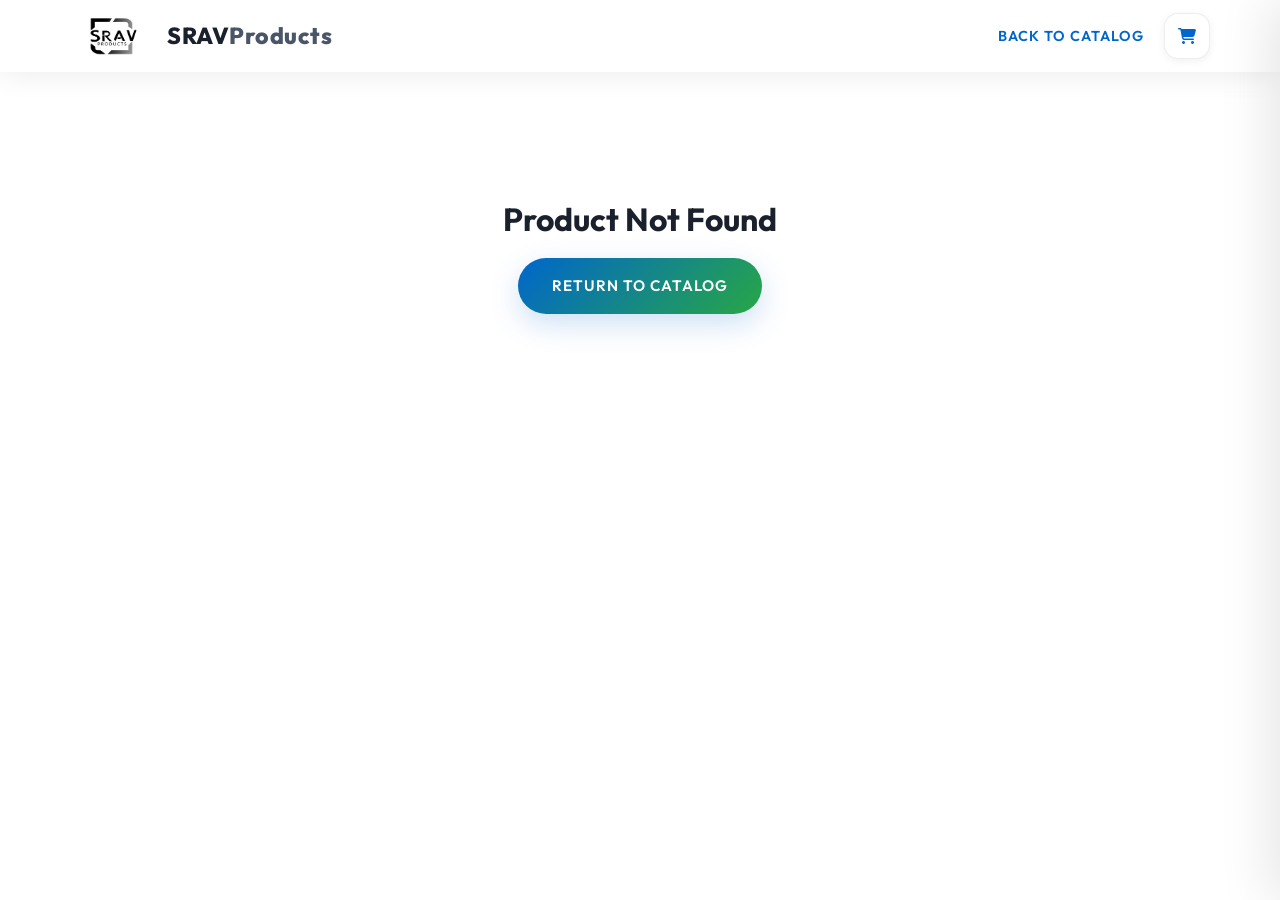
<file: product-detail.html>
<!DOCTYPE html>
<html lang="en">
<head>
    <meta charset="UTF-8">
    <meta name="viewport" content="width=device-width, initial-scale=1.0">
    <title>Product Details | SRAV Products</title>
    <link rel="preconnect" href="https://fonts.googleapis.com">
    <link rel="preconnect" href="https://fonts.gstatic.com" crossorigin>
    <link href="https://fonts.googleapis.com/css2?family=Inter:wght@400;600;700;800&family=Outfit:wght@500;700;900&display=swap" rel="stylesheet">
    <link rel="stylesheet" href="https://cdnjs.cloudflare.com/ajax/libs/font-awesome/6.4.0/css/all.min.css">
    <link rel="stylesheet" href="css/style.css">
    <link rel="stylesheet" href="css/ecommerce.css">
    <link rel="stylesheet" href="css/subpage.css">
    <style>
        .product-detail-grid { display: grid; grid-template-columns: 1fr 1fr; gap: 60px; padding: 60px 0; align-items: start; }
        .detail-img-card { background: var(--off-white); border-radius: var(--radius-xl); padding: 40px; border: 1px solid var(--border); position: sticky; top: 120px; }
        .detail-img-card img { width: 100%; height: auto; object-fit: contain; }
        .detail-info h1 { font-size: 2.8rem; margin-bottom: 20px; color: var(--heading); }
        .detail-price { font-size: 2rem; font-weight: 800; color: var(--blue); margin-bottom: 30px; }
        .detail-price span { font-size: 1rem; color: var(--muted); font-weight: 400; }
        .detail-section { margin-bottom: 35px; }
        .detail-section h3 { font-size: 1.2rem; margin-bottom: 15px; display: flex; align-items: center; gap: 10px; }
        .detail-section h3 i { color: var(--blue); }
        .feature-list { list-style: none; display: grid; grid-template-columns: 1fr 1fr; gap: 12px; }
        .feature-list li { display: flex; align-items: center; gap: 10px; font-size: 0.95rem; }
        .feature-list li i { color: var(--green); font-size: 0.8rem; }
        .spec-table { width: 100%; border-collapse: collapse; margin-top: 10px; }
        .spec-table tr { border-bottom: 1px solid var(--border); }
        .spec-table td { padding: 12px 0; font-size: 0.95rem; }
        .spec-table td:first-child { font-weight: 700; color: var(--heading); width: 40%; }
        
        .quote-form-card { background: var(--off-white); padding: 30px; border-radius: var(--radius-lg); border: 1px solid var(--border); margin-top: 40px; }
        .quote-form-card h4 { margin-bottom: 20px; font-size: 1.1rem; }
        .form-row { display: grid; grid-template-columns: 1fr 1fr; gap: 15px; margin-bottom: 15px; }
        .form-row input, .form-row textarea { width: 100%; padding: 10px; border-radius: 6px; border: 1px solid var(--border); }
        .form-full { width: 100%; }
        
        @media (max-width: 991px) { .product-detail-grid { grid-template-columns: 1fr; } .detail-img-card { position: static; } .feature-list { grid-template-columns: 1fr; } }
    </style>
</head>
<body>
    <nav class="navbar scrolled">
        <div class="container nav-container">
            <a href="index.html" class="logo">
                <img src="assets/logo.jpeg" alt="SRAV" class="nav-logo-img">
                <span class="nav-brand"><span style="color:var(--heading)">SRAV</span>Products</span>
            </a>
            <div class="nav-actions" style="display:flex; align-items:center; gap:20px;">
                <a href="products.html" class="btn-link">Back to Catalog</a>
                <div class="cart-toggle" id="cart-toggle">
                    <i class="fas fa-shopping-cart"></i>
                    <span class="cart-count" id="cart-count">0</span>
                </div>
            </div>
        </div>
    </nav>

    <div class="container" style="margin-top: 100px;">
        <div id="product-detail-root">
            <!-- Dynamic Content -->
        </div>
    </div>

    <!-- Cart UI -->
    <div class="cart-overlay" id="cart-overlay"></div>
    <div class="cart-panel" id="cart-panel">
        <div class="cart-header"><h3>Your Cart</h3><div class="close-cart" id="close-cart"><i class="fas fa-times"></i></div></div>
        <div class="cart-items" id="cart-items"></div>
        <div class="cart-footer">
            <div class="cart-total"><span>Total:</span><span id="cart-total-value">₹0</span></div>
            <a href="checkout.html" class="btn btn-primary" style="width:100%; text-align:center;">Proceed to Checkout</a>
        </div>
    </div>

    <script src="js/products-data.js"></script>
    <script src="js/cart.js"></script>
    <script>
        document.addEventListener('DOMContentLoaded', () => {
            const urlParams = new URLSearchParams(window.location.search);
            const productId = urlParams.get('id');
            const product = productsData.find(p => p.id === productId);

            if (!product) {
                document.getElementById('product-detail-root').innerHTML = `
                    <div style="text-align:center; padding: 100px 0;">
                        <h1>Product Not Found</h1>
                        <a href="products.html" class="btn btn-primary" style="margin-top:20px;">Return to Catalog</a>
                    </div>
                `;
                return;
            }

            const isEcommerce = product.mode === 'ecommerce';
            
            document.getElementById('product-detail-root').innerHTML = `
                <div class="product-detail-grid">
                    <div class="detail-img-card" data-aos="fade-right">
                        <img src="${product.image}" alt="${product.name}">
                    </div>
                    <div class="detail-info" data-aos="fade-left">
                        <div class="product-category">${product.category}</div>
                        <h1>${product.name}</h1>
                        <p class="product-desc" style="font-size:1.1rem; margin-bottom:30px;">${product.description}</p>
                        
                        ${isEcommerce 
                            ? `<div class="detail-price">₹${product.price.toLocaleString()}<span> incl. GST</span></div>
                               <button class="btn btn-primary" onclick="window.cartLogic.addToCart('${product.id}')" style="height:55px; padding:0 40px; font-size:1.1rem; margin-bottom:40px;">
                                   <i class="fas fa-cart-plus"></i> Add to Cart
                               </button>`
                            : `<div class="quote-needed" style="font-size:1.4rem; margin-bottom:30px;">Request Quote for Industrial Price</div>`
                        }

                        <div class="detail-section">
                            <h3><i class="fas fa-star"></i> Key Features</h3>
                            <ul class="feature-list">
                                ${product.features.map(f => `<li><i class="fas fa-check"></i> ${f}</li>`).join('')}
                            </ul>
                        </div>

                        ${product.specs ? `
                            <div class="detail-section">
                                <h3><i class="fas fa-list"></i> Specifications</h3>
                                <table class="spec-table">
                                    ${Object.entries(product.specs).map(([key, value]) => `
                                        <tr>
                                            <td>${key}</td>
                                            <td>${value}</td>
                                        </tr>
                                    `).join('')}
                                </table>
                            </div>
                        ` : ''}

                        ${!isEcommerce ? `
                            <div class="quote-form-card">
                                <h4><i class="fas fa-file-invoice"></i> Inquiry for ${product.name}</h4>
                                <form onsubmit="event.preventDefault(); alert('Your inquiry has been sent! Our engineers will contact you.'); window.location.href='index.html';">
                                    <div class="form-row">
                                        <input type="text" placeholder="Your Name" required>
                                        <input type="text" placeholder="Company Name" required>
                                    </div>
                                    <div class="form-row">
                                        <input type="tel" placeholder="Phone Number" required>
                                        <input type="text" placeholder="Required Capacity (e.g. 1000 LPH)" required>
                                    </div>
                                    <textarea rows="3" placeholder="Additional Requirements" class="form-full" style="margin-bottom:15px; padding:10px; border-radius:6px; border:1px solid var(--border); font-family:inherit;"></textarea>
                                    <button type="submit" class="btn btn-primary" style="width:100%;">Submit Inquiry</button>
                                </form>
                            </div>
                        ` : ''}
                    </div>
                </div>
            `;
        });
    </script>
</body>
</html>
</file>
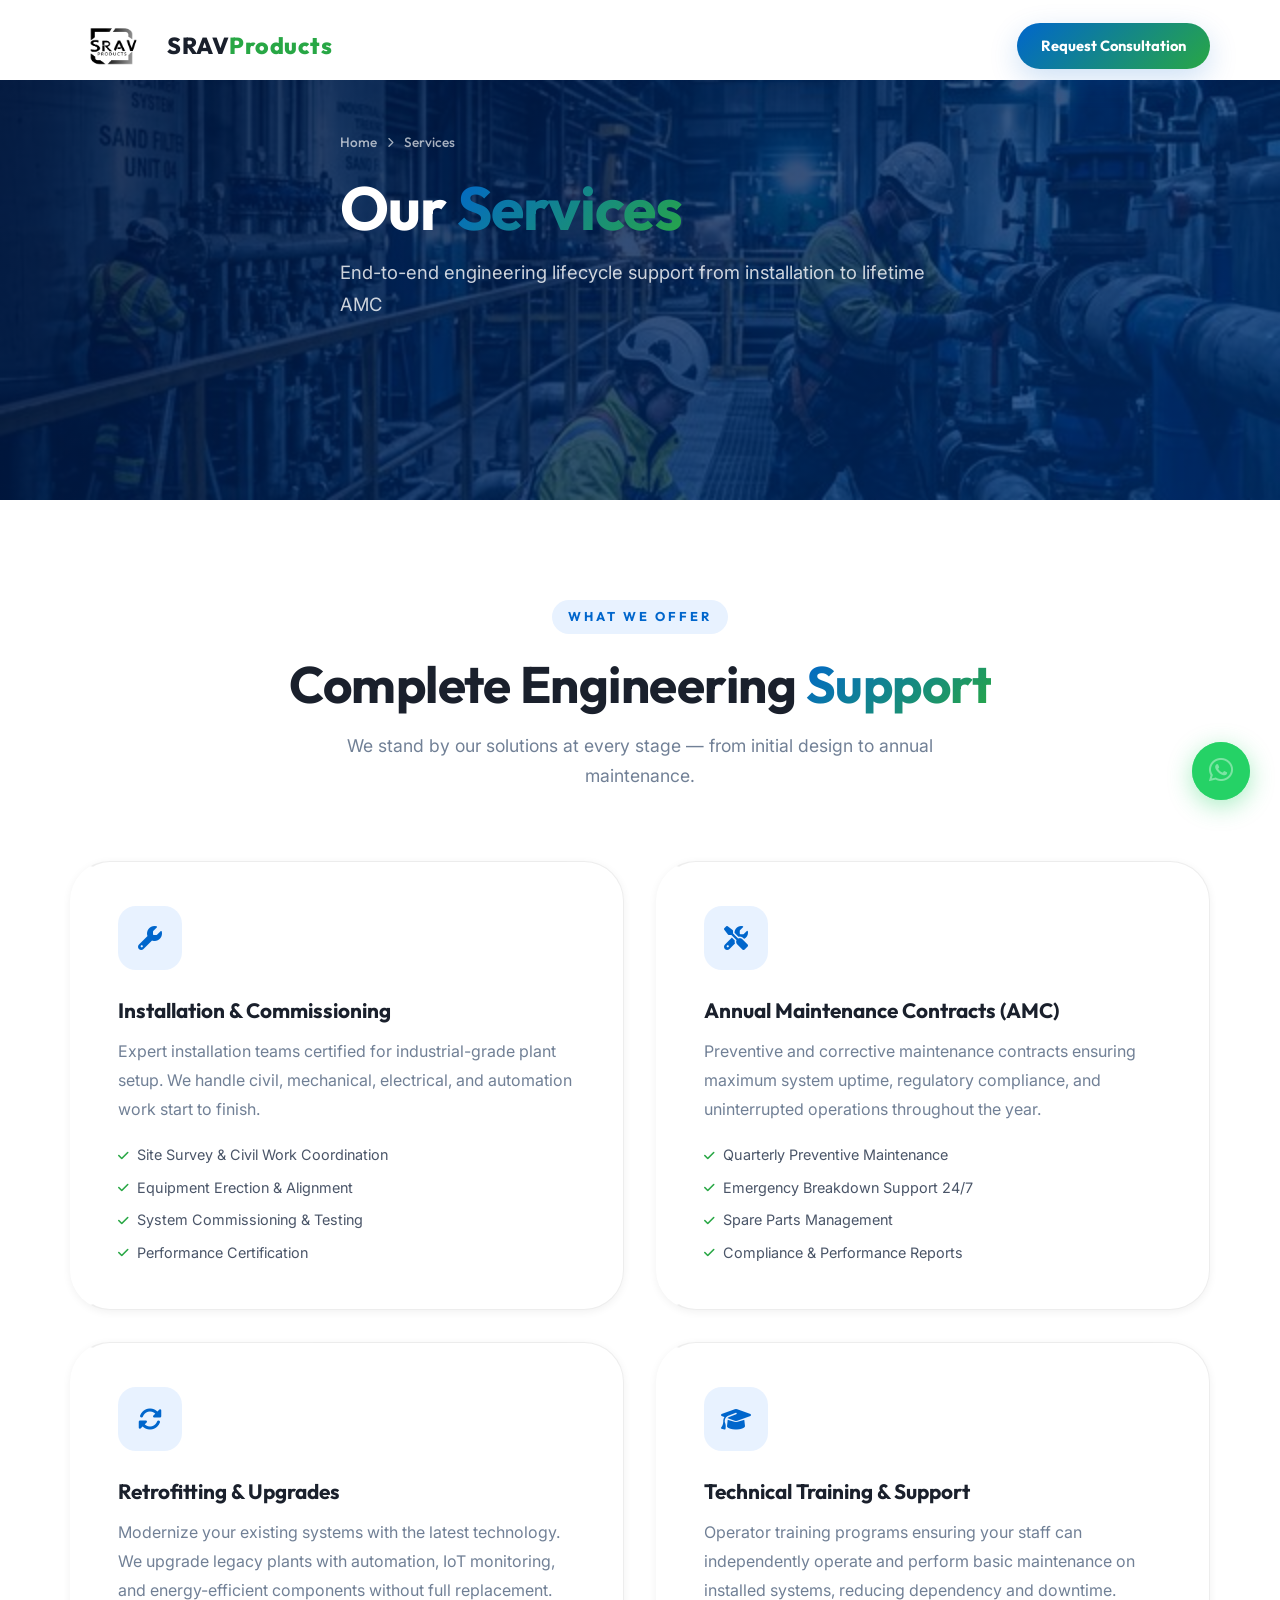
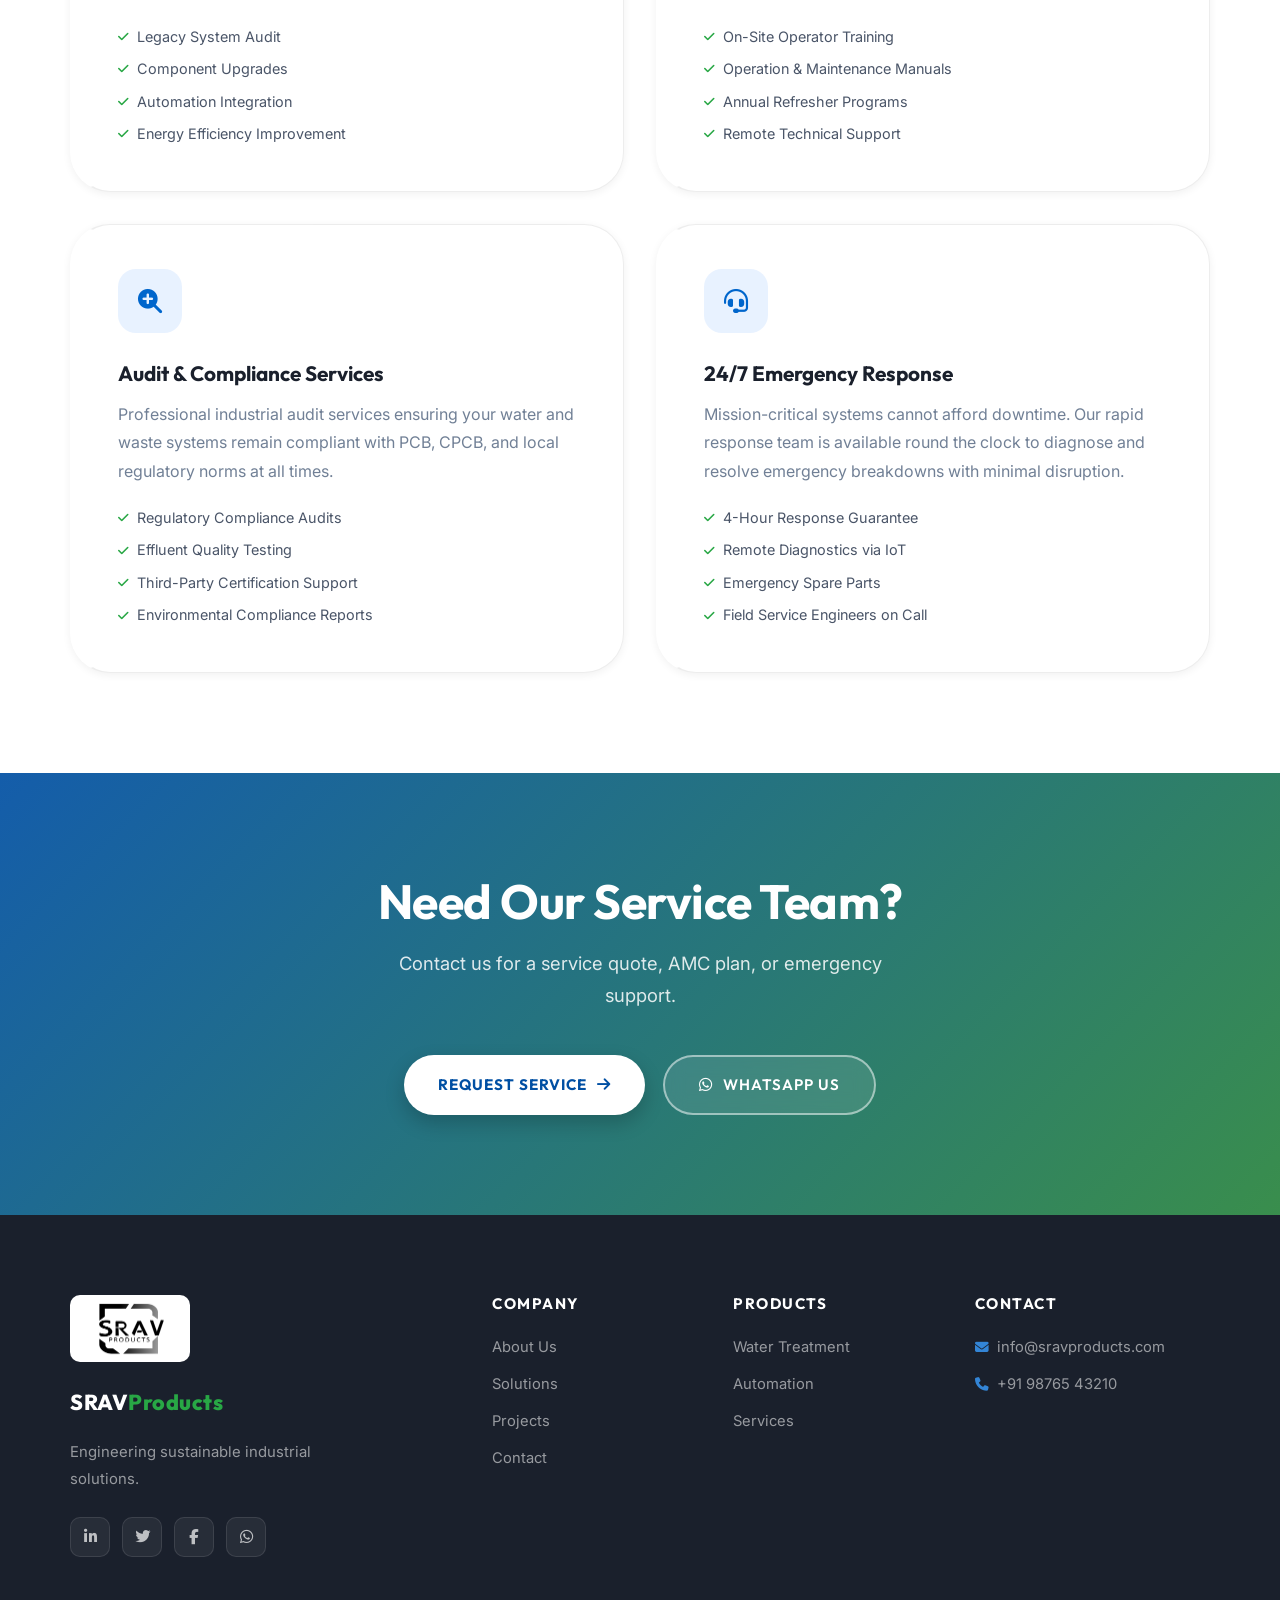
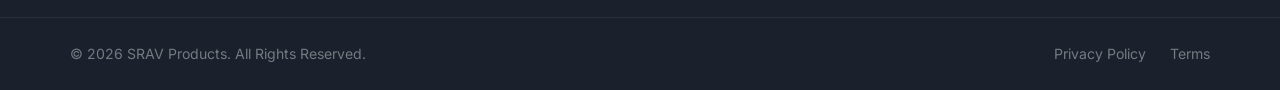
<file: services.html>
<!DOCTYPE html>
<html lang="en">
<head>
    <meta charset="UTF-8">
    <meta name="viewport" content="width=device-width, initial-scale=1.0">
    <title>Services | SRAV Products</title>
    <meta name="description" content="SRAV Products services — installation, commissioning, AMC contracts, retrofitting, technical training, and 24/7 support for all industrial systems.">
    <link rel="preconnect" href="https://fonts.googleapis.com">
    <link rel="preconnect" href="https://fonts.gstatic.com" crossorigin>
    <link href="https://fonts.googleapis.com/css2?family=Inter:wght@300;400;500;600;700;800&family=Outfit:wght@300;400;500;600;700;800;900&display=swap" rel="stylesheet">
    <link rel="stylesheet" href="https://cdnjs.cloudflare.com/ajax/libs/font-awesome/6.4.0/css/all.min.css">
    <link rel="stylesheet" href="https://unpkg.com/aos@2.3.4/dist/aos.css">
    <link rel="stylesheet" href="css/style.css">
    <link rel="stylesheet" href="css/subpage.css">
</head>
<body>
    <nav class="navbar scrolled" id="navbar">
        <div class="container nav-container">
            <a href="index.html" class="logo">
                <img src="assets/logo.jpeg" alt="SRAV Products Logo" class="nav-logo-img" style="filter:none">
                <span class="nav-brand"><span class="nav-brand-srav" style="color:var(--heading)">SRAV</span><span class="nav-brand-products">Products</span></span>
            </a>
            <div class="nav-links">
                <a href="index.html#home" class="nav-link">Home</a>
                <a href="index.html#about" class="nav-link">About</a>
                <a href="index.html#solutions" class="nav-link">Solutions</a>
                <a href="index.html#products" class="nav-link">Products</a>
                <a href="index.html#industries" class="nav-link">Industries</a>
                <a href="index.html#projects" class="nav-link">Projects</a>
                <a href="index.html#services" class="nav-link active">Services</a>
                <a href="index.html#contact" class="nav-link nav-cta">Request Consultation</a>
            </div>
            <button class="menu-btn" id="menu-btn"><span></span><span></span><span></span></button>
        </div>
    </nav>
    <div class="mobile-menu" id="mobile-menu">
        <button class="close-menu" id="close-menu"><i class="fas fa-times"></i></button>
        <div class="mobile-menu-content">
            <img src="assets/logo.jpeg" alt="SRAV" class="mobile-logo">
            <a href="index.html#home" class="mobile-link">Home</a>
            <a href="index.html#about" class="mobile-link">About</a>
            <a href="index.html#solutions" class="mobile-link">Solutions</a>
            <a href="index.html#products" class="mobile-link">Products</a>
            <a href="index.html#industries" class="mobile-link">Industries</a>
            <a href="index.html#projects" class="mobile-link">Projects</a>
            <a href="index.html#services" class="mobile-link">Services</a>
            <a href="index.html#contact" class="mobile-link mobile-cta">Request Consultation</a>
        </div>
    </div>

    <section class="page-hero">
        <div class="page-hero-overlay"></div>
        <img src="assets/services-engineers.png" alt="SRAV Services Engineers" class="page-hero-bg">
        <div class="container page-hero-content" data-aos="fade-up">
            <div class="page-breadcrumb"><a href="index.html">Home</a> <i class="fas fa-chevron-right"></i> Services</div>
            <h1>Our <span class="text-gradient">Services</span></h1>
            <p>End-to-end engineering lifecycle support from installation to lifetime AMC</p>
        </div>
    </section>

    <section style="padding:100px 0; background:var(--white)">
        <div class="container">
            <div class="section-header" data-aos="fade-up">
                <div class="section-tag">What We Offer</div>
                <h2 class="section-title">Complete Engineering <span class="text-gradient">Support</span></h2>
                <p class="section-subtitle">We stand by our solutions at every stage — from initial design to annual maintenance.</p>
            </div>
            <div class="services-detail-grid">
                <div class="service-detail-card" data-aos="fade-up">
                    <div class="service-icon-wrap"><i class="fas fa-wrench"></i></div>
                    <h3>Installation &amp; Commissioning</h3>
                    <p>Expert installation teams certified for industrial-grade plant setup. We handle civil, mechanical, electrical, and automation work start to finish.</p>
                    <ul>
                        <li><i class="fas fa-check"></i> Site Survey &amp; Civil Work Coordination</li>
                        <li><i class="fas fa-check"></i> Equipment Erection &amp; Alignment</li>
                        <li><i class="fas fa-check"></i> System Commissioning &amp; Testing</li>
                        <li><i class="fas fa-check"></i> Performance Certification</li>
                    </ul>
                </div>
                <div class="service-detail-card" data-aos="fade-up" data-aos-delay="80">
                    <div class="service-icon-wrap"><i class="fas fa-tools"></i></div>
                    <h3>Annual Maintenance Contracts (AMC)</h3>
                    <p>Preventive and corrective maintenance contracts ensuring maximum system uptime, regulatory compliance, and uninterrupted operations throughout the year.</p>
                    <ul>
                        <li><i class="fas fa-check"></i> Quarterly Preventive Maintenance</li>
                        <li><i class="fas fa-check"></i> Emergency Breakdown Support 24/7</li>
                        <li><i class="fas fa-check"></i> Spare Parts Management</li>
                        <li><i class="fas fa-check"></i> Compliance &amp; Performance Reports</li>
                    </ul>
                </div>
                <div class="service-detail-card" data-aos="fade-up" data-aos-delay="160">
                    <div class="service-icon-wrap"><i class="fas fa-sync-alt"></i></div>
                    <h3>Retrofitting &amp; Upgrades</h3>
                    <p>Modernize your existing systems with the latest technology. We upgrade legacy plants with automation, IoT monitoring, and energy-efficient components without full replacement.</p>
                    <ul>
                        <li><i class="fas fa-check"></i> Legacy System Audit</li>
                        <li><i class="fas fa-check"></i> Component Upgrades</li>
                        <li><i class="fas fa-check"></i> Automation Integration</li>
                        <li><i class="fas fa-check"></i> Energy Efficiency Improvement</li>
                    </ul>
                </div>
                <div class="service-detail-card" data-aos="fade-up" data-aos-delay="240">
                    <div class="service-icon-wrap"><i class="fas fa-graduation-cap"></i></div>
                    <h3>Technical Training &amp; Support</h3>
                    <p>Operator training programs ensuring your staff can independently operate and perform basic maintenance on installed systems, reducing dependency and downtime.</p>
                    <ul>
                        <li><i class="fas fa-check"></i> On-Site Operator Training</li>
                        <li><i class="fas fa-check"></i> Operation &amp; Maintenance Manuals</li>
                        <li><i class="fas fa-check"></i> Annual Refresher Programs</li>
                        <li><i class="fas fa-check"></i> Remote Technical Support</li>
                    </ul>
                </div>
                <div class="service-detail-card" data-aos="fade-up" data-aos-delay="320">
                    <div class="service-icon-wrap"><i class="fas fa-search-plus"></i></div>
                    <h3>Audit &amp; Compliance Services</h3>
                    <p>Professional industrial audit services ensuring your water and waste systems remain compliant with PCB, CPCB, and local regulatory norms at all times.</p>
                    <ul>
                        <li><i class="fas fa-check"></i> Regulatory Compliance Audits</li>
                        <li><i class="fas fa-check"></i> Effluent Quality Testing</li>
                        <li><i class="fas fa-check"></i> Third-Party Certification Support</li>
                        <li><i class="fas fa-check"></i> Environmental Compliance Reports</li>
                    </ul>
                </div>
                <div class="service-detail-card" data-aos="fade-up" data-aos-delay="400">
                    <div class="service-icon-wrap"><i class="fas fa-headset"></i></div>
                    <h3>24/7 Emergency Response</h3>
                    <p>Mission-critical systems cannot afford downtime. Our rapid response team is available round the clock to diagnose and resolve emergency breakdowns with minimal disruption.</p>
                    <ul>
                        <li><i class="fas fa-check"></i> 4-Hour Response Guarantee</li>
                        <li><i class="fas fa-check"></i> Remote Diagnostics via IoT</li>
                        <li><i class="fas fa-check"></i> Emergency Spare Parts</li>
                        <li><i class="fas fa-check"></i> Field Service Engineers on Call</li>
                    </ul>
                </div>
            </div>
        </div>
    </section>

    <section class="cta-section"><div class="cta-overlay"></div>
        <div class="container" data-aos="zoom-in"><div class="cta-content">
            <h2>Need Our Service Team?</h2>
            <p>Contact us for a service quote, AMC plan, or emergency support.</p>
            <div class="cta-btns"><a href="contact.html" class="btn btn-white-solid">Request Service <i class="fas fa-arrow-right"></i></a><a href="https://wa.me/919876543210" class="btn btn-glass-cta" target="_blank"><i class="fa-brands fa-whatsapp"></i> WhatsApp Us</a></div>
        </div></div>
    </section>
    <footer class="footer">
        <div class="footer-top"><div class="container"><div class="footer-grid">
            <div class="footer-brand"><img src="assets/logo.jpeg" alt="SRAV Products" class="footer-logo"><div class="footer-brand-name"><span class="footer-brand-srav">SRAV</span><span class="footer-brand-products">Products</span></div><p>Engineering sustainable industrial solutions.</p><div class="social-links"><a href="#"><i class="fa-brands fa-linkedin-in"></i></a><a href="#"><i class="fa-brands fa-twitter"></i></a><a href="#"><i class="fa-brands fa-facebook-f"></i></a><a href="https://wa.me/919876543210" target="_blank"><i class="fa-brands fa-whatsapp"></i></a></div></div>
            <div class="footer-links"><h4>Company</h4><ul><li><a href="about.html">About Us</a></li><li><a href="solutions.html">Solutions</a></li><li><a href="projects.html">Projects</a></li><li><a href="contact.html">Contact</a></li></ul></div>
            <div class="footer-links"><h4>Products</h4><ul><li><a href="products.html">Water Treatment</a></li><li><a href="products.html">Automation</a></li><li><a href="services.html">Services</a></li></ul></div>
            <div class="footer-links"><h4>Contact</h4><ul><li><a href="mailto:info@sravproducts.com"><i class="fas fa-envelope"></i> info@sravproducts.com</a></li><li><a href="tel:+919876543210"><i class="fas fa-phone"></i> +91 98765 43210</a></li></ul></div>
        </div></div></div>
        <div class="footer-bottom"><div class="container footer-bottom-inner"><p>&copy; 2026 SRAV Products. All Rights Reserved.</p><div class="legal-links"><a href="#">Privacy Policy</a><a href="#">Terms</a></div></div></div>
    </footer>
    <a href="https://wa.me/919876543210" class="floating-whatsapp" target="_blank"><i class="fa-brands fa-whatsapp"></i><span class="whatsapp-tooltip">Chat with us!</span></a>
    <button class="back-to-top" id="backToTop"><i class="fas fa-arrow-up"></i></button>
    <script src="https://unpkg.com/aos@2.3.4/dist/aos.js"></script>
    <script src="js/main.js"></script>
</body>
</html>
</file>
<file: css/style.css>
/* ==========================================================================
   SRAV Products — Premium Design System v3.0
   Color Theme: White, Blue (#0066CC), Green (#28A745)
   ========================================================================== */

/* --------------------------------------------------------------------------
   1. CSS Variables & Design Tokens
   -------------------------------------------------------------------------- */
:root {
    /* Core Colors */
    --blue:        #0066CC;
    --blue-dark:   #004FA3;
    --blue-light:  #3385D6;
    --blue-pale:   #E8F2FF;
    --green:       #28A745;
    --green-dark:  #1E7E34;
    --green-light: #34CE57;
    --green-pale:  #E8F8ED;
    --white:       #FFFFFF;
    --off-white:   #F7FAFF;
    --light:       #F0F4FA;
    --body-text:   #4A5568;
    --heading:     #1A202C;
    --muted:       #718096;
    --border:      rgba(0, 0, 0, 0.07);

    /* Gradients */
    --grad-main:   linear-gradient(135deg, var(--blue) 0%, var(--green) 100%);
    --grad-blue:   linear-gradient(135deg, var(--blue-dark) 0%, var(--blue-light) 100%);
    --grad-hero:   linear-gradient(to right, rgba(0, 0, 0, 0.82) 0%, rgba(0, 0, 0, 0.4) 100%);

    /* Typography */
    --font-head: 'Outfit', sans-serif;
    --font-body: 'Inter', sans-serif;

    /* Spacing Scale */
    --space-xs:    8px;
    --space-sm:    16px;
    --space-md:    24px;
    --space-lg:    48px;
    --space-xl:    80px;
    --space-2xl:   120px;

    /* Section Padding */
    --section-pad: 110px 0;
    --section-pad-mobile: 60px 0;

    /* Shadows */
    --shadow-sm:  0 2px 8px rgba(0,0,0,0.06);
    --shadow-md:  0 8px 30px rgba(0,0,0,0.08);
    --shadow-lg:  0 20px 60px rgba(0,0,0,0.12);
    --shadow-blue: 0 10px 30px rgba(0,102,204,0.2);
    --shadow-green: 0 10px 30px rgba(40,167,69,0.2);

    /* Transitions */
    --ease: all 0.3s cubic-bezier(0.25, 0.8, 0.25, 1);
    --ease-slow: all 0.6s cubic-bezier(0.25, 0.8, 0.25, 1);

    /* Border Radius */
    --radius-sm: 8px;
    --radius-md: 16px;
    --radius-lg: 24px;
    --radius-xl: 40px;
}

/* --------------------------------------------------------------------------
   2. Base Reset & Globals
   -------------------------------------------------------------------------- */
*, *::before, *::after { margin: 0; padding: 0; box-sizing: border-box; }

html { scroll-behavior: smooth; font-size: 16px; }

body {
    font-family: var(--font-body);
    background-color: var(--white);
    color: var(--body-text);
    line-height: 1.7;
    overflow-x: hidden;
}

h1, h2, h3, h4, h5, h6 {
    font-family: var(--font-head);
    color: var(--heading);
    font-weight: 700;
    line-height: 1.2;
}

a { text-decoration: none; color: inherit; }
ul { list-style: none; }
img { max-width: 100%; display: block; }

.container {
    max-width: 1440px;
    margin: 0 auto;
    padding: 0 30px;
}

section { padding: var(--section-pad); }
.bg-light { background-color: var(--off-white); }
.text-center { text-align: center; }
.w-full { width: 100%; }


/* --------------------------------------------------------------------------
   4. Typography Utilities
   -------------------------------------------------------------------------- */
.text-gradient {
    background: var(--grad-main);
    -webkit-background-clip: text;
    -webkit-text-fill-color: transparent;
    background-clip: text;
}

.section-tag {
    display: inline-block;
    font-family: var(--font-head);
    font-size: 0.8rem;
    font-weight: 700;
    text-transform: uppercase;
    letter-spacing: 3px;
    color: var(--blue);
    background: var(--blue-pale);
    padding: 6px 16px;
    border-radius: 50px;
    margin-bottom: 20px;
}

.section-header {
    text-align: center;
    margin-bottom: 70px;
    display: flex;
    flex-direction: column;
    align-items: center;
}

.section-title {
    font-size: clamp(2.2rem, 4vw, 3.2rem);
    margin-bottom: 16px;
    letter-spacing: -0.5px;
}

.section-subtitle {
    font-size: 1.1rem;
    color: var(--muted);
    max-width: 600px;
}

/* --------------------------------------------------------------------------
   5. Buttons
   -------------------------------------------------------------------------- */
.btn {
    display: inline-flex;
    align-items: center;
    justify-content: center;
    gap: 10px;
    padding: 15px 34px;
    border-radius: var(--radius-xl);
    font-family: var(--font-head);
    font-weight: 600;
    font-size: 0.95rem;
    cursor: pointer;
    text-transform: uppercase;
    letter-spacing: 1px;
    transition: var(--ease);
    border: none;
    white-space: nowrap;
}

.btn-primary {
    background: var(--grad-main);
    color: var(--white);
    box-shadow: var(--shadow-blue);
}

.btn-primary:hover {
    transform: translateY(-3px);
    box-shadow: 0 15px 40px rgba(0, 102, 204, 0.35);
    color: var(--white);
}

.btn-glass {
    background: rgba(255,255,255,0.12);
    color: var(--white);
    border: 1px solid rgba(255,255,255,0.4);
    backdrop-filter: blur(10px);
}

.btn-glass:hover {
    background: rgba(255,255,255,0.22);
    color: var(--white);
    transform: translateY(-3px);
}

.btn-white {
    background: var(--white);
    color: var(--blue);
    font-weight: 700;
}

.btn-white:hover {
    background: var(--blue-pale);
    transform: translateY(-2px);
}

.btn-white-solid {
    background: var(--white);
    color: var(--blue-dark);
    font-weight: 700;
    box-shadow: 0 8px 20px rgba(0,0,0,0.2);
}

.btn-white-solid:hover {
    background: var(--off-white);
    transform: translateY(-3px);
    box-shadow: 0 12px 30px rgba(0,0,0,0.25);
}

.btn-glass-cta {
    background: rgba(255,255,255,0.1);
    color: var(--white);
    border: 2px solid rgba(255,255,255,0.5);
    backdrop-filter: blur(10px);
}

.btn-glass-cta:hover {
    background: rgba(255,255,255,0.2);
    color: var(--white);
    transform: translateY(-3px);
}

.btn-link {
    color: var(--blue);
    font-weight: 600;
    font-family: var(--font-head);
    display: inline-flex;
    align-items: center;
    gap: 8px;
    font-size: 0.9rem;
    text-transform: uppercase;
    letter-spacing: 1px;
    transition: var(--ease);
}

.btn-link:hover {
    color: var(--green);
    gap: 14px;
}

/* --------------------------------------------------------------------------
   6. Navigation
   -------------------------------------------------------------------------- */
.navbar {
    position: fixed;
    top: 0;
    left: 0;
    width: 100%;
    padding: 22px 0;
    z-index: 1000;
    transition: var(--ease);
}

.navbar.scrolled {
    padding: 12px 0;
    background: rgba(255, 255, 255, 0.97);
    backdrop-filter: blur(20px);
    -webkit-backdrop-filter: blur(20px);
    box-shadow: 0 2px 30px rgba(0,0,0,0.08);
}

.nav-container {
    display: flex;
    justify-content: space-between;
    align-items: center;
    gap: 30px;
}

/* Logo wrapper */
.logo {
    display: flex;
    align-items: center;
    gap: 12px;
    text-decoration: none;
}

/* Brand name beside logo */
.nav-brand {
    font-family: var(--font-head);
    font-size: 1.45rem;
    font-weight: 800;
    letter-spacing: 0.5px;
    line-height: 1;
}

.nav-brand-srav {
    color: var(--white);
    transition: var(--ease);
}

.navbar.scrolled .nav-brand-srav {
    color: var(--heading);
}

.nav-brand-products {
    color: var(--green);
}

/* Footer brand name */
.footer-brand-name {
    font-family: var(--font-head);
    font-size: 1.35rem;
    font-weight: 800;
    margin-bottom: 18px;
    letter-spacing: 0.5px;
}
.footer-brand-srav     { color: var(--white); }
.footer-brand-products { color: var(--green); }

.nav-logo-img {
    height: 48px;
    width: auto;
    border-radius: 8px;
    transition: var(--ease);
    filter: brightness(0) invert(1);
}

.navbar.scrolled .nav-logo-img {
    filter: none;
}

.nav-links {
    display: flex;
    align-items: center;
    gap: 6px;
}

.nav-link {
    font-family: var(--font-head);
    font-weight: 500;
    font-size: 0.92rem;
    color: rgba(255,255,255,0.88);
    padding: 8px 14px;
    border-radius: 8px;
    transition: var(--ease);
    position: relative;
}

.navbar.scrolled .nav-link { color: var(--body-text); }

.nav-link:hover,
.nav-link.active {
    color: var(--blue);
    background: var(--blue-pale);
}

.navbar.scrolled .nav-link:hover,
.navbar.scrolled .nav-link.active {
    color: var(--blue);
    background: var(--blue-pale);
}

.nav-cta {
    background: var(--grad-main) !important;
    color: var(--white) !important;
    border-radius: var(--radius-xl);
    padding: 10px 24px;
    font-weight: 700;
    box-shadow: var(--shadow-blue);
}

.nav-cta:hover {
    background: var(--blue-dark) !important;
    transform: translateY(-2px);
    box-shadow: 0 12px 25px rgba(0,102,204,0.3);
}

/* Hamburger */
.menu-btn {
    display: none;
    flex-direction: column;
    gap: 5px;
    background: none;
    border: none;
    cursor: pointer;
    padding: 5px;
}

.menu-btn span {
    display: block;
    width: 26px;
    height: 2px;
    background: var(--white);
    border-radius: 2px;
    transition: var(--ease);
}

.navbar.scrolled .menu-btn span { background: var(--heading); }

/* Mobile Menu Refinement */
.mobile-menu {
    position: fixed;
    top: 0;
    right: 0;
    width: 100%;
    height: 100vh;
    background: #0a1628; /* Solid dark for visibility */
    z-index: 2000;
    display: flex;
    flex-direction: column;
    align-items: center;
    padding: 100px 30px 40px;
    overflow-y: auto;
    opacity: 0;
    pointer-events: none;
    transform: translateX(100%);
    transition: transform 0.4s cubic-bezier(0.7, 0, 0.3, 1), opacity 0.3s ease;
}

.mobile-menu.active {
    opacity: 1;
    pointer-events: all;
    transform: translateX(0);
}

.mobile-menu-logo {
    width: 200px;
    margin-bottom: 40px;
}

.mobile-link {
    font-family: var(--font-head);
    font-size: 1.6rem;
    font-weight: 700;
    color: var(--white);
    padding: 12px 0;
    width: 100%;
    text-align: center;
    border-bottom: 1px solid rgba(255,255,255,0.05);
    transition: var(--ease);
}

.mobile-menu.active .mobile-link {
    opacity: 1;
    transform: translateY(0);
}

/* Staggered entry */
.mobile-menu.active .mobile-link:nth-child(1) { transition: all 0.4s ease 0.2s; }
.mobile-menu.active .mobile-link:nth-child(2) { transition: all 0.4s ease 0.3s; }
.mobile-menu.active .mobile-link:nth-child(3) { transition: all 0.4s ease 0.4s; }
.mobile-menu.active .mobile-link:nth-child(4) { transition: all 0.4s ease 0.5s; }
.mobile-menu.active .mobile-link:nth-child(5) { transition: all 0.4s ease 0.6s; }
.mobile-menu.active .mobile-link:nth-child(6) { transition: all 0.4s ease 0.7s; }

.mobile-link:hover {
    color: var(--blue-light);
    transform: scale(1.1);
}

.mobile-cta {
    background: var(--grad-main);
    color: var(--white) !important;
    padding: 18px 0;
    width: 100%;
    border-radius: var(--radius-md);
    font-size: 1rem;
    font-weight: 700;
    margin-top: 30px;
    text-align: center;
    display: block;
}

.mobile-menu.active .mobile-cta {
    opacity: 1;
    transform: translateY(0);
    transition: all 0.4s ease 0.8s;
}

.close-menu {
    position: absolute;
    top: 30px;
    right: 30px;
    background: rgba(255,255,255,0.1);
    border: 1px solid rgba(255,255,255,0.2);
    color: var(--white);
    font-size: 1.5rem;
    cursor: pointer;
    width: 54px;
    height: 54px;
    border-radius: 50%;
    display: flex;
    align-items: center;
    justify-content: center;
    transition: var(--ease);
}

.close-menu:hover {
    background: var(--grad-main);
    border-color: transparent;
    transform: rotate(90deg);
}

/* --------------------------------------------------------------------------
   7. Hero Section
   -------------------------------------------------------------------------- */
.hero {
    min-height: 100vh;
    display: flex;
    align-items: center;
    position: relative;
    padding: 0;
    overflow: hidden;
}

.hero-video {
    position: absolute;
    inset: 0;
    width: 100%;
    height: 100%;
    object-fit: cover;
    z-index: 0;
}

.hero-bg-overlay {
    position: absolute;
    inset: 0;
    background: var(--grad-hero);
    z-index: 1;
}



.hero-content {
    position: relative;
    z-index: 3;
    padding: 140px 30px 100px;
    max-width: 1300px;
    margin: 0 auto;
    width: 100%;
}

.hero-badge {
    display: inline-flex;
    align-items: center;
    gap: 8px;
    background: rgba(255,255,255,0.12);
    border: 1px solid rgba(255,255,255,0.25);
    backdrop-filter: blur(10px);
    color: var(--white);
    padding: 8px 20px;
    border-radius: 50px;
    font-size: 0.85rem;
    font-weight: 600;
    margin-bottom: 28px;
    width: fit-content;
}

.hero-badge i { color: #FFD700; }

.hero-title {
    font-size: clamp(3rem, 6.5vw, 5.5rem);
    color: var(--white);
    margin-bottom: 24px;
    letter-spacing: -1.5px;
    line-height: 1.1;
    max-width: 850px;
}

.hero-subtitle {
    font-size: clamp(1rem, 2vw, 1.25rem);
    color: rgba(255,255,255,0.85);
    margin-bottom: 44px;
    max-width: 600px;
    line-height: 1.8;
}

.hero-cta {
    display: flex;
    gap: 16px;
    flex-wrap: wrap;
    margin-bottom: 60px;
}

/* Hero Stats */
.hero-stats {
    display: flex;
    align-items: center;
    gap: 0;
    background: rgba(255,255,255,0.1);
    backdrop-filter: blur(16px);
    -webkit-backdrop-filter: blur(16px);
    border: 1px solid rgba(255,255,255,0.15);
    border-radius: var(--radius-lg);
    padding: 24px 36px;
    width: fit-content;
    flex-wrap: wrap;
}

.hstat {
    display: flex;
    flex-direction: column;
    align-items: center;
    padding: 0 28px;
}

.hstat-num {
    font-family: var(--font-head);
    font-size: 2rem;
    font-weight: 800;
    color: var(--white);
    line-height: 1;
    background: var(--grad-main);
    -webkit-background-clip: text;
    -webkit-text-fill-color: transparent;
    background-clip: text;
}

.hstat-label {
    font-size: 0.8rem;
    color: rgba(255,255,255,0.7);
    text-transform: uppercase;
    letter-spacing: 1px;
    margin-top: 4px;
}

.hstat-divider {
    width: 1px;
    height: 40px;
    background: rgba(255,255,255,0.2);
}

/* Scroll Indicator */
.scroll-indicator {
    position: absolute;
    bottom: 40px;
    left: 50%;
    transform: translateX(-50%);
    z-index: 3;
    display: flex;
    flex-direction: column;
    align-items: center;
    gap: 10px;
}

.scroll-text {
    font-family: var(--font-head);
    font-size: 0.75rem;
    text-transform: uppercase;
    letter-spacing: 3px;
    color: rgba(255,255,255,0.6);
}

.mouse {
    width: 24px;
    height: 38px;
    border: 2px solid rgba(255,255,255,0.4);
    border-radius: 20px;
    display: flex;
    justify-content: center;
    padding-top: 5px;
}

.wheel {
    width: 3px;
    height: 7px;
    background: var(--white);
    border-radius: 2px;
    animation: scrollAnim 2s infinite;
}

@keyframes scrollAnim {
    0%   { transform: translateY(0); opacity: 1; }
    100% { transform: translateY(14px); opacity: 0; }
}

/* --------------------------------------------------------------------------
   8. Trust Bar (Ticker)
   -------------------------------------------------------------------------- */
.trust-bar {
    background: var(--grad-main);
    padding: 14px 0;
    overflow: hidden;
    white-space: nowrap;
}

.trust-bar-inner {
    display: inline-flex;
    gap: 60px;
    animation: ticker 30s linear infinite;
}

.trust-bar-inner span {
    color: var(--white);
    font-size: 0.88rem;
    font-weight: 600;
    font-family: var(--font-head);
    text-transform: uppercase;
    letter-spacing: 1px;
}

.trust-bar-inner i {
    margin-right: 8px;
    color: rgba(255,255,255,0.75);
}

@keyframes ticker {
    from { transform: translateX(0); }
    to   { transform: translateX(-50%); }
}

/* --------------------------------------------------------------------------
   9. About Section
   -------------------------------------------------------------------------- */
.about-container {
    display: grid;
    grid-template-columns: 1fr 1fr;
    gap: 80px;
    align-items: center;
}

.about-text {
    font-size: 1.1rem;
    color: var(--muted);
    margin-bottom: 36px;
    line-height: 1.8;
}

.about-features {
    display: flex;
    flex-direction: column;
    gap: 24px;
}


.feature-item {
    display: flex;
    align-items: flex-start;
    gap: 18px;
}

.feature-icon {
    width: 52px;
    height: 52px;
    min-width: 52px;
    border-radius: 14px;
    background: var(--blue-pale);
    color: var(--blue);
    display: flex;
    justify-content: center;
    align-items: center;
    font-size: 1.3rem;
    border: 1px solid rgba(0,102,204,0.15);
    transition: var(--ease);
}

.feature-item:hover .feature-icon {
    background: var(--grad-main);
    color: var(--white);
    transform: scale(1.08) rotate(5deg);
    border-color: transparent;
}

.feature-item strong {
    display: block;
    font-family: var(--font-head);
    font-size: 1rem;
    color: var(--heading);
    margin-bottom: 4px;
}

.feature-item p {
    font-size: 0.9rem;
    color: var(--muted);
    line-height: 1.6;
    margin: 0;
}

/* About Image */
.about-img-wrapper {
    position: relative;
    border-radius: var(--radius-xl);
    overflow: visible;
}

.about-img-wrapper .rounded-img {
    border-radius: var(--radius-xl);
    box-shadow: var(--shadow-lg);
    width: 100%;
    height: 500px;
    object-fit: cover;
}

.about-badge {
    position: absolute;
    bottom: 30px;
    left: -30px;
    background: var(--white);
    border-radius: var(--radius-md);
    padding: 16px 22px;
    display: flex;
    align-items: center;
    gap: 14px;
    box-shadow: var(--shadow-md);
}

.about-badge i {
    font-size: 2rem;
    color: #FFD700;
}

.about-badge strong {
    display: block;
    font-family: var(--font-head);
    font-size: 1rem;
    color: var(--heading);
}

.about-badge span {
    font-size: 0.8rem;
    color: var(--muted);
}

/* --------------------------------------------------------------------------
   10. Stats Section
   -------------------------------------------------------------------------- */
.stats-section {
    background: var(--grad-main);
    padding: 70px 0;
}

.stats-row {
    display: grid;
    grid-template-columns: repeat(4, 1fr);
    gap: 40px;
}

.stat-item {
    text-align: center;
    color: var(--white);
}

.stat-item i {
    font-size: 2rem;
    margin-bottom: 12px;
    opacity: 0.8;
    display: block;
}

.stat-item h3 {
    font-size: 3rem;
    font-weight: 800;
    color: var(--white);
    line-height: 1;
    display: inline;
}

.stat-item span {
    font-size: 2rem;
    font-weight: 800;
    color: rgba(255,255,255,0.9);
}

.stat-item p {
    font-size: 0.9rem;
    color: rgba(255,255,255,0.75);
    text-transform: uppercase;
    letter-spacing: 1px;
    margin-top: 8px;
}

/* --------------------------------------------------------------------------
   11. Solutions Section
   -------------------------------------------------------------------------- */
.solutions { background: var(--white); }

.solutions-grid {
    display: grid;
    grid-template-columns: repeat(3, 1fr);
    gap: 28px;
}

.solution-card {
    background: var(--white);
    border: 1px solid var(--border);
    border-radius: var(--radius-lg);
    padding: 40px 32px;
    position: relative;
    overflow: hidden;
    transition: var(--ease);
    box-shadow: var(--shadow-sm);
    cursor: pointer;
}

.card-glow {
    position: absolute;
    top: -60px;
    right: -60px;
    width: 160px;
    height: 160px;
    border-radius: 50%;
    background: radial-gradient(circle, rgba(0,102,204,0.08) 0%, transparent 70%);
    transition: var(--ease-slow);
}

.solution-card:hover { 
    transform: translateY(-12px);
    box-shadow: 0 25px 60px rgba(0,102,204,0.12);
    border-color: rgba(0,102,204,0.2);
}

.solution-card:hover .card-glow {
    background: radial-gradient(circle, rgba(0,102,204,0.18) 0%, transparent 70%);
    transform: scale(1.4);
}

.card-icon-wrapper {
    width: 66px;
    height: 66px;
    border-radius: 18px;
    background: var(--blue-pale);
    color: var(--blue);
    display: flex;
    justify-content: center;
    align-items: center;
    font-size: 1.7rem;
    margin-bottom: 26px;
    transition: var(--ease);
    border: 1px solid rgba(0,102,204,0.12);
}

.solution-card:hover .card-icon-wrapper {
    background: var(--grad-main);
    color: var(--white);
    border-color: transparent;
    transform: scale(1.1) rotate(5deg);
}

.solution-card h3 {
    font-size: 1.3rem;
    margin-bottom: 14px;
    color: var(--heading);
}

.solution-card p {
    color: var(--muted);
    font-size: 0.95rem;
    line-height: 1.7;
    margin-bottom: 26px;
}

/* --------------------------------------------------------------------------
   12. Products Section
   -------------------------------------------------------------------------- */
.products-grid {
    display: grid;
    grid-template-columns: repeat(3, 1fr);
    gap: 28px;
    margin-bottom: 50px;
}

.product-card {
    border-radius: var(--radius-lg);
    overflow: hidden;
    box-shadow: var(--shadow-sm);
    transition: var(--ease);
    border: 1px solid var(--border);
    background: var(--white);
}

.product-card:hover {
    transform: translateY(-10px);
    box-shadow: 0 25px 60px rgba(0,102,204,0.13);
    border-color: rgba(0,102,204,0.2);
}

.product-img {
    height: 260px;
    overflow: hidden;
    position: relative;
}

.product-img img {
    width: 100%;
    height: 100%;
    object-fit: cover;
    transition: transform 0.7s ease;
}

.product-card:hover .product-img img { transform: scale(1.08); }

.product-overlay {
    position: absolute;
    inset: 0;
    background: rgba(0,0,0,0.45);
    display: flex;
    align-items: center;
    justify-content: center;
    opacity: 0;
    transition: var(--ease);
    backdrop-filter: blur(4px);
}

.product-card:hover .product-overlay { opacity: 1; }

.product-tag {
    position: absolute;
    top: 16px;
    left: 16px;
    background: var(--grad-main);
    color: var(--white);
    font-size: 0.75rem;
    font-weight: 700;
    font-family: var(--font-head);
    padding: 5px 14px;
    border-radius: 50px;
    text-transform: uppercase;
    letter-spacing: 1px;
}

.product-info {
    padding: 26px 28px 28px;
    background: var(--white);
}

.product-info h3 {
    font-size: 1.2rem;
    margin-bottom: 8px;
    color: var(--heading);
}

.product-info p {
    font-size: 0.9rem;
    color: var(--muted);
    margin-bottom: 16px;
}

/* --------------------------------------------------------------------------
   13. Industries Section
   -------------------------------------------------------------------------- */
.industries { background: var(--white); }

.industries-grid {
    display: grid;
    grid-template-columns: repeat(4, 1fr);
    gap: 24px;
}

.industry-card {
    background: var(--off-white);
    border: 1px solid var(--border);
    border-radius: var(--radius-md);
    padding: 36px 20px;
    text-align: center;
    transition: var(--ease);
    cursor: pointer;
}

.industry-icon {
    width: 64px;
    height: 64px;
    background: var(--blue-pale);
    border-radius: 18px;
    display: flex;
    align-items: center;
    justify-content: center;
    margin: 0 auto 18px;
    transition: var(--ease);
    font-size: 1.6rem;
    color: var(--blue);
}

.industry-card h4 {
    font-size: 0.95rem;
    color: var(--heading);
    font-weight: 600;
    transition: var(--ease);
}

.industry-card:hover {
    background: var(--grad-main);
    border-color: transparent;
    transform: translateY(-6px);
    box-shadow: var(--shadow-blue);
}

.industry-card:hover .industry-icon {
    background: rgba(255,255,255,0.2);
    color: var(--white);
}

.industry-card:hover h4 { color: var(--white); }

/* --------------------------------------------------------------------------
   14. Services Section
   -------------------------------------------------------------------------- */
.services-grid {
    display: grid;
    grid-template-columns: repeat(4, 1fr);
    gap: 28px;
}

.service-card {
    background: var(--white);
    border: 1px solid var(--border);
    border-radius: var(--radius-lg);
    padding: 40px 28px;
    transition: var(--ease);
    box-shadow: var(--shadow-sm);
}

.service-card:hover {
    border-color: var(--blue);
    transform: translateY(-8px);
    box-shadow: 0 20px 50px rgba(0,102,204,0.1);
}

.service-icon-wrap {
    width: 64px;
    height: 64px;
    background: var(--blue-pale);
    border-radius: 18px;
    display: flex;
    align-items: center;
    justify-content: center;
    font-size: 1.5rem;
    color: var(--blue);
    margin-bottom: 24px;
    transition: var(--ease);
}

.service-card:hover .service-icon-wrap {
    background: var(--grad-main);
    color: var(--white);
    transform: scale(1.1);
}

.service-card h4 {
    font-size: 1.15rem;
    margin-bottom: 14px;
    color: var(--heading);
}

.service-card p {
    color: var(--muted);
    font-size: 0.93rem;
    line-height: 1.7;
}

/* --------------------------------------------------------------------------
   15. Project Showcase
   -------------------------------------------------------------------------- */
.showcase { background: var(--white); }

.gallery-grid {
    display: grid;
    grid-template-columns: repeat(3, 1fr);
    grid-auto-rows: 280px;
    gap: 18px;
}

.gallery-tall  { grid-row: span 2; }
.gallery-wide  { grid-column: span 2; }

.gallery-item {
    position: relative;
    border-radius: var(--radius-md);
    overflow: hidden;
    cursor: pointer;
}

.gallery-item img {
    width: 100%;
    height: 100%;
    object-fit: cover;
    transition: transform 0.7s ease;
}

.gallery-item:hover img { transform: scale(1.08); }

.gallery-overlay {
    position: absolute;
    inset: 0;
    background: linear-gradient(to top, rgba(0,0,0,0.82) 0%, transparent 55%);
    padding: 28px;
    display: flex;
    flex-direction: column;
    justify-content: flex-end;
    opacity: 0;
    transition: var(--ease);
}

.gallery-item:hover .gallery-overlay { opacity: 1; }

.gallery-tag {
    display: inline-block;
    background: var(--grad-main);
    color: var(--white);
    font-size: 0.72rem;
    font-weight: 700;
    font-family: var(--font-head);
    padding: 4px 12px;
    border-radius: 50px;
    text-transform: uppercase;
    letter-spacing: 1px;
    margin-bottom: 10px;
    width: fit-content;
}

.gallery-overlay h5 {
    font-size: 1.3rem;
    color: var(--white);
    margin-bottom: 4px;
}

.gallery-overlay p {
    color: rgba(255,255,255,0.75);
    font-size: 0.88rem;
}

/* --------------------------------------------------------------------------
   16. Why Choose Us
   -------------------------------------------------------------------------- */
.why-grid {
    display: grid;
    grid-template-columns: repeat(4, 1fr);
    gap: 28px;
}

.why-card {
    background: var(--white);
    border: 1px solid var(--border);
    border-radius: var(--radius-lg);
    padding: 36px 28px;
    position: relative;
    overflow: hidden;
    transition: var(--ease);
    box-shadow: var(--shadow-sm);
}

.why-card:hover {
    border-color: var(--green);
    transform: translateY(-8px);
    box-shadow: 0 20px 50px rgba(40,167,69,0.12);
}

.why-num {
    font-family: var(--font-head);
    font-size: 4rem;
    font-weight: 900;
    color: var(--border);
    line-height: 1;
    position: absolute;
    top: 16px;
    right: 20px;
    transition: var(--ease);
}

.why-card:hover .why-num {
    color: rgba(40,167,69,0.12);
}

.why-icon {
    width: 56px;
    height: 56px;
    background: var(--green-pale);
    border-radius: 16px;
    display: flex;
    align-items: center;
    justify-content: center;
    font-size: 1.4rem;
    color: var(--green);
    margin-bottom: 22px;
    transition: var(--ease);
}

.why-card:hover .why-icon {
    background: var(--grad-main);
    color: var(--white);
    transform: scale(1.1);
}

.why-card h4 {
    font-size: 1.1rem;
    margin-bottom: 12px;
    color: var(--heading);
}

.why-card p {
    font-size: 0.9rem;
    color: var(--muted);
    line-height: 1.7;
}

/* --------------------------------------------------------------------------
   17. Testimonials
   -------------------------------------------------------------------------- */
.testimonials { background: var(--off-white); }

.testimonials-grid {
    display: grid;
    grid-template-columns: repeat(2, 1fr);
    gap: 28px;
}

.testimonial-card {
    background: var(--white);
    border-radius: var(--radius-lg);
    padding: 36px;
    box-shadow: var(--shadow-sm);
    border: 1px solid var(--border);
    transition: var(--ease);
}

.testimonial-card:hover {
    transform: translateY(-6px);
    box-shadow: var(--shadow-md);
    border-color: rgba(0,102,204,0.15);
}

.stars {
    color: #FFB800;
    margin-bottom: 20px;
    display: flex;
    gap: 3px;
}

.testimonial-text {
    font-size: 1rem;
    color: var(--body-text);
    font-style: italic;
    line-height: 1.8;
    margin-bottom: 24px;
}

.testimonial-author {
    display: flex;
    align-items: center;
    gap: 16px;
}

.author-avatar {
    width: 46px;
    height: 46px;
    min-width: 46px;
    border-radius: 50%;
    background: var(--grad-main);
    color: var(--white);
    display: flex;
    align-items: center;
    justify-content: center;
    font-family: var(--font-head);
    font-weight: 700;
    font-size: 0.9rem;
}

.testimonial-author h4 {
    font-size: 1rem;
    color: var(--heading);
}

.testimonial-author p {
    font-size: 0.85rem;
    color: var(--muted);
    margin: 0;
}

/* --------------------------------------------------------------------------
   18. CTA Section
   -------------------------------------------------------------------------- */
.cta-section {
    padding: 100px 0;
    position: relative;
    background: url('https://images.unsplash.com/photo-1542361345-89e58247f2d5?auto=format&fit=crop&w=1600&q=80') center/cover no-repeat;
    text-align: center;
}

.cta-overlay {
    position: absolute;
    inset: 0;
    background: linear-gradient(135deg, rgba(0,79,163,0.92) 0%, rgba(30,126,52,0.88) 100%);
}

.cta-content {
    position: relative;
    z-index: 1;
}

.cta-content h2 {
    font-size: clamp(2rem, 4vw, 3rem);
    color: var(--white);
    margin-bottom: 18px;
    letter-spacing: -0.5px;
}

.cta-content p {
    font-size: 1.15rem;
    color: rgba(255,255,255,0.85);
    margin-bottom: 44px;
    max-width: 550px;
    margin-left: auto;
    margin-right: auto;
}

.cta-btns {
    display: flex;
    gap: 18px;
    justify-content: center;
    flex-wrap: wrap;
}

/* --------------------------------------------------------------------------
   19. Contact Section
   -------------------------------------------------------------------------- */
.contact { background: var(--white); }

.contact-container {
    display: grid;
    grid-template-columns: 1fr 1.5fr;
    gap: 70px;
    align-items: start;
}

.contact-info {
    display: flex;
    flex-direction: column;
    gap: 28px;
}

.contact-item {
    display: flex;
    align-items: flex-start;
    gap: 18px;
}

.contact-icon {
    width: 54px;
    height: 54px;
    min-width: 54px;
    background: var(--blue-pale);
    border: 1px solid rgba(0,102,204,0.15);
    border-radius: 14px;
    display: flex;
    justify-content: center;
    align-items: center;
    font-size: 1.2rem;
    color: var(--blue);
    transition: var(--ease);
}

.contact-item:hover .contact-icon {
    background: var(--grad-main);
    color: var(--white);
    border-color: transparent;
    transform: scale(1.08);
}

.contact-item h5 {
    font-size: 0.85rem;
    font-weight: 700;
    text-transform: uppercase;
    letter-spacing: 1px;
    color: var(--blue);
    margin-bottom: 4px;
}

.contact-item a, .contact-item p {
    color: var(--heading);
    font-size: 1rem;
    font-weight: 500;
    transition: var(--ease);
}

.contact-item a:hover { color: var(--blue); }

/* Contact Form */
.contact-form-wrapper {
    background: var(--off-white);
    border: 1px solid var(--border);
    border-radius: var(--radius-xl);
    padding: 50px;
    box-shadow: var(--shadow-md);
}

.contact-form h3 {
    font-size: 1.8rem;
    margin-bottom: 36px;
    color: var(--heading);
}

.form-row {
    display: grid;
    grid-template-columns: 1fr 1fr;
    gap: 20px;
}

.form-group {
    margin-bottom: 22px;
}

.form-group.floating {
    position: relative;
}

.form-control {
    width: 100%;
    padding: 16px 20px;
    background: var(--white);
    border: 1.5px solid var(--border);
    border-radius: var(--radius-sm);
    color: var(--heading);
    font-family: var(--font-body);
    font-size: 0.97rem;
    transition: var(--ease);
    outline: none;
}

.form-control:focus {
    border-color: var(--blue);
    box-shadow: 0 0 0 4px rgba(0,102,204,0.08);
    background: var(--white);
}

.form-group.floating label {
    position: absolute;
    top: 17px;
    left: 20px;
    color: var(--muted);
    font-size: 0.95rem;
    pointer-events: none;
    transition: var(--ease);
    background: var(--white);
    padding: 0 4px;
}

.form-group.floating .form-control:focus ~ label,
.form-group.floating .form-control:not(:placeholder-shown) ~ label {
    top: -8px;
    font-size: 0.75rem;
    color: var(--blue);
    font-weight: 600;
}

.form-control::placeholder { color: transparent; }
textarea.form-control { resize: vertical; min-height: 130px; }

select.form-control option {
    background: var(--white);
    color: var(--heading);
}

.form-note {
    text-align: center;
    font-size: 0.83rem;
    color: var(--muted);
    margin-top: 16px;
    display: flex;
    align-items: center;
    justify-content: center;
    gap: 6px;
}

/* --------------------------------------------------------------------------
   20. Footer
   -------------------------------------------------------------------------- */
.footer { background: var(--heading); }

.footer-top {
    padding: 80px 0 60px;
}

.footer-grid {
    display: grid;
    grid-template-columns: 2fr 1fr 1fr 1.3fr;
    gap: 60px;
}

.footer-logo {
    width: 120px;
    height: auto;
    border-radius: 10px;
    margin-bottom: 22px;
}

.footer-brand p {
    color: rgba(255,255,255,0.55);
    font-size: 0.93rem;
    line-height: 1.8;
    max-width: 280px;
    margin-bottom: 24px;
}

.social-links {
    display: flex;
    gap: 12px;
}

.social-links a {
    width: 40px;
    height: 40px;
    border-radius: 10px;
    background: rgba(255,255,255,0.06);
    border: 1px solid rgba(255,255,255,0.1);
    color: rgba(255,255,255,0.7);
    display: flex;
    justify-content: center;
    align-items: center;
    font-size: 0.95rem;
    transition: var(--ease);
}

.social-links a:hover {
    background: var(--grad-main);
    border-color: transparent;
    color: var(--white);
    transform: translateY(-3px);
}

.footer-links h4 {
    font-size: 0.95rem;
    font-weight: 700;
    color: var(--white);
    text-transform: uppercase;
    letter-spacing: 1.5px;
    margin-bottom: 22px;
}

.footer-links ul {
    display: flex;
    flex-direction: column;
    gap: 12px;
}

.footer-links a {
    color: rgba(255,255,255,0.55);
    font-size: 0.92rem;
    transition: var(--ease);
    display: flex;
    align-items: center;
    gap: 8px;
}

.footer-links a i {
    font-size: 0.85rem;
    color: var(--blue-light);
}

.footer-links a:hover {
    color: var(--white);
    padding-left: 4px;
}

.footer-bottom {
    border-top: 1px solid rgba(255,255,255,0.07);
    padding: 24px 0;
}

.footer-bottom-inner {
    display: flex;
    justify-content: space-between;
    align-items: center;
    color: rgba(255,255,255,0.4);
    font-size: 0.88rem;
}

.legal-links {
    display: flex;
    gap: 24px;
}

.legal-links a {
    color: rgba(255,255,255,0.4);
    transition: var(--ease);
}

.legal-links a:hover { color: var(--white); }

/* --------------------------------------------------------------------------
   21. Floating WhatsApp & Back-to-Top
   -------------------------------------------------------------------------- */
.floating-whatsapp {
    position: fixed;
    bottom: 100px;
    right: 30px;
    width: 58px;
    height: 58px;
    background: #25D366;
    color: var(--white);
    border-radius: 50%;
    display: flex;
    align-items: center;
    justify-content: center;
    font-size: 1.7rem;
    box-shadow: 0 6px 25px rgba(37,211,102,0.4);
    z-index: 998;
    transition: var(--ease);
}

/* WhatsApp Pulse Ring */
.floating-whatsapp::before {
    content: '';
    position: absolute;
    inset: 0;
    border-radius: 50%;
    background: #25D366;
    opacity: 0.6;
    animation: waPulse 2.2s ease-out infinite;
}

@keyframes waPulse {
    0%   { transform: scale(1);  opacity: 0.6; }
    70%  { transform: scale(1.6); opacity: 0; }
    100% { transform: scale(1.6); opacity: 0; }
}

.floating-whatsapp:hover {
    background: #20BA5A;
    transform: scale(1.1);
}

.whatsapp-tooltip {
    position: absolute;
    right: 72px;
    background: var(--heading);
    color: var(--white);
    font-size: 0.8rem;
    font-weight: 600;
    padding: 6px 14px;
    border-radius: 8px;
    white-space: nowrap;
    opacity: 0;
    pointer-events: none;
    transition: var(--ease);
}

.floating-whatsapp:hover .whatsapp-tooltip { opacity: 1; }

.back-to-top {
    position: fixed;
    bottom: 30px;
    right: 30px;
    width: 48px;
    height: 48px;
    border-radius: 50%;
    background: var(--grad-main);
    color: var(--white);
    border: none;
    cursor: pointer;
    font-size: 1rem;
    display: flex;
    align-items: center;
    justify-content: center;
    box-shadow: var(--shadow-blue);
    z-index: 997;
    transition: var(--ease);
    opacity: 0;
    transform: translateY(20px);
}

.back-to-top.visible {
    opacity: 1;
    transform: translateY(0);
}

.back-to-top:hover { transform: translateY(-4px) scale(1.05); }

/* --------------------------------------------------------------------------
   22. Hero Video Cinematic Zoom
   -------------------------------------------------------------------------- */
.hero {
    position: relative;
    min-height: 85vh; /* Standardized height */
    display: flex;
    align-items: center;
    padding: 100px 0;
    overflow: hidden;
    background: #0a1628; /* Fallback */
}

.hero-video-wrap {
    position: absolute;
    top: 0;
    left: 0;
    width: 100%;
    height: 100%;
    z-index: 0;
}

.hero-video {
    width: 100%;
    height: 100%;
    object-fit: cover;
    opacity: 0.5; /* Better text contrast */
    animation: heroZoom 18s ease-in-out infinite alternate;
}

.hero-bg-overlay {
    position: absolute;
    inset: 0;
    background: linear-gradient(to right, rgba(10,22,40,0.95), rgba(10,22,40,0.7));
    z-index: 1;
}

.hero-content {
    position: relative;
    z-index: 2;
    max-width: 800px;
}

.hero-badge {
    margin-bottom: 25px;
}

.hero-title {
    font-size: clamp(2.5rem, 5vw, 4.2rem);
    margin-bottom: 20px;
}

.hero-subtitle {
    font-size: 1.15rem;
    max-width: 600px;
    margin-bottom: 40px;
    opacity: 0.9;
}

@keyframes heroZoom {
    0%   { transform: scale(1); }
    100% { transform: scale(1.08); }
}
/* --------------------------------------------------------------------------
   24. About — Experience Badge
   -------------------------------------------------------------------------- */
.about-exp-badge {
    position: absolute;
    top: 40px;
    right: -30px;
    background: var(--grad-main);
    border-radius: var(--radius-md);
    padding: 18px 22px;
    display: flex;
    flex-direction: column;
    align-items: center;
    box-shadow: var(--shadow-blue);
    color: var(--white);
    text-align: center;
    min-width: 110px;
}

.about-exp-badge .exp-num {
    font-family: var(--font-head);
    font-size: 2.2rem;
    font-weight: 900;
    line-height: 1;
}

.about-exp-badge .exp-label {
    font-size: 0.75rem;
    opacity: 0.9;
    line-height: 1.4;
    margin-top: 6px;
    font-weight: 600;
    text-transform: uppercase;
    letter-spacing: 0.5px;
}

/* --------------------------------------------------------------------------
   25. Services — Image Layout
   -------------------------------------------------------------------------- */
.services-inner {
    display: grid;
    grid-template-columns: 1fr 420px;
    gap: 60px;
    align-items: center;
}

.services-inner .services-grid {
    grid-template-columns: 1fr 1fr;
}

.services-image {
    border-radius: var(--radius-xl);
    overflow: hidden;
    box-shadow: var(--shadow-lg);
    height: 520px;
}

.services-image img {
    width: 100%;
    height: 100%;
    object-fit: cover;
    transition: transform 0.7s ease;
}

.services-image:hover img { transform: scale(1.04); }

/* --------------------------------------------------------------------------
   26. Process Timeline
   -------------------------------------------------------------------------- */
.process-section {
    padding: var(--section-pad);
    background: var(--heading);
    position: relative;
    overflow: hidden;
}

.process-section::before {
    content: '';
    position: absolute;
    top: -100px;
    left: -100px;
    width: 400px;
    height: 400px;
    background: radial-gradient(circle, rgba(0,102,204,0.15), transparent 70%);
    border-radius: 50%;
}

.process-section::after {
    content: '';
    position: absolute;
    bottom: -100px;
    right: -100px;
    width: 400px;
    height: 400px;
    background: radial-gradient(circle, rgba(40,167,69,0.1), transparent 70%);
    border-radius: 50%;
}

.process-section .section-tag {
    color: var(--blue-light);
    background: rgba(0,102,204,0.15);
}

.process-section .section-title { color: var(--white); }
.process-section .section-subtitle { color: rgba(255,255,255,0.6); }

.timeline {
    display: flex;
    align-items: flex-start;
    justify-content: center;
    gap: 0;
    position: relative;
    z-index: 1;
    flex-wrap: wrap;
}

.timeline-step {
    flex: 1;
    min-width: 140px;
    max-width: 180px;
    display: flex;
    flex-direction: column;
    align-items: center;
    text-align: center;
    position: relative;
    padding: 0 10px;
}

.timeline-icon {
    width: 70px;
    height: 70px;
    border-radius: 50%;
    background: rgba(0,102,204,0.15);
    border: 2px solid rgba(0,102,204,0.4);
    display: flex;
    align-items: center;
    justify-content: center;
    font-size: 1.5rem;
    color: var(--blue-light);
    margin-bottom: 16px;
    transition: var(--ease);
    position: relative;
    z-index: 2;
}

.timeline-step:hover .timeline-icon {
    background: var(--grad-blue);
    border-color: transparent;
    color: var(--white);
    transform: scale(1.1);
    box-shadow: 0 10px 30px rgba(0,102,204,0.4);
}

.timeline-num {
    font-family: var(--font-head);
    font-size: 0.7rem;
    font-weight: 800;
    color: var(--blue-light);
    background: rgba(0,102,204,0.2);
    padding: 2px 8px;
    border-radius: 50px;
    letter-spacing: 1px;
    margin-bottom: 12px;
}

.timeline-step h4 {
    color: var(--white);
    font-size: 0.95rem;
    margin-bottom: 10px;
}

.timeline-step p {
    color: rgba(255,255,255,0.55);
    font-size: 0.82rem;
    line-height: 1.6;
}

.timeline-connector {
    width: 60px;
    height: 2px;
    background: linear-gradient(to right, rgba(0,102,204,0.5), rgba(40,167,69,0.5));
    align-self: center;
    margin-top: -80px;
    flex-shrink: 0;
    position: relative;
}

.timeline-connector::after {
    content: '';
    position: absolute;
    right: -5px;
    top: 50%;
    transform: translateY(-50%);
    border: 5px solid transparent;
    border-left-color: rgba(40,167,69,0.7);
}

/* --------------------------------------------------------------------------
   27. Sustainability Section
   -------------------------------------------------------------------------- */
.sustainability {
    padding: var(--section-pad);
    background: linear-gradient(135deg, #0a1628 0%, #0d2845 50%, #102a1a 100%);
    position: relative;
    overflow: hidden;
}

.sustainability-overlay {
    position: absolute;
    inset: 0;
    background-image:
        radial-gradient(circle at 20% 50%, rgba(0,102,204,0.12) 0%, transparent 50%),
        radial-gradient(circle at 80% 50%, rgba(74,222,128,0.08) 0%, transparent 50%);
}

.sustainability-inner {
    display: grid;
    grid-template-columns: 1fr 1fr;
    gap: 80px;
    align-items: center;
    position: relative;
    z-index: 1;
}

.sustain-stats {
    display: flex;
    flex-direction: column;
    gap: 22px;
    margin-bottom: 10px;
}

.sustain-stat {
    display: flex;
    align-items: center;
    gap: 18px;
    background: rgba(255,255,255,0.05);
    border: 1px solid rgba(255,255,255,0.08);
    border-radius: var(--radius-md);
    padding: 16px 22px;
    transition: var(--ease);
}

.sustain-stat:hover {
    background: rgba(74,222,128,0.08);
    border-color: rgba(74,222,128,0.2);
    transform: translateX(6px);
}

.sustain-stat > i {
    font-size: 1.6rem;
    color: #4ade80;
    min-width: 30px;
}

.sustain-stat strong {
    display: block;
    font-family: var(--font-head);
    font-size: 1.1rem;
    color: var(--white);
    margin-bottom: 2px;
}

.sustain-stat span {
    font-size: 0.83rem;
    color: rgba(255,255,255,0.55);
}

/* Eco Cards Grid */
.sustainability-icons {
    display: grid;
    grid-template-columns: repeat(3, 1fr);
    gap: 20px;
}

.eco-card {
    background: rgba(255,255,255,0.05);
    border: 1px solid rgba(255,255,255,0.1);
    border-radius: var(--radius-md);
    padding: 28px 16px;
    text-align: center;
    transition: var(--ease);
    cursor: default;
}

.eco-card:hover {
    background: rgba(74,222,128,0.1);
    border-color: rgba(74,222,128,0.3);
    transform: translateY(-6px);
}

.eco-card i {
    font-size: 1.8rem;
    color: #4ade80;
    margin-bottom: 12px;
    display: block;
}

.eco-card span {
    font-family: var(--font-head);
    font-size: 0.85rem;
    font-weight: 600;
    color: rgba(255,255,255,0.8);
    text-transform: uppercase;
    letter-spacing: 0.5px;
}

/* --------------------------------------------------------------------------
   28. Testimonial Slider
   -------------------------------------------------------------------------- */
.testimonial-slider {
    position: relative;
    overflow: hidden;
}

.testimonials-track {
    display: flex;
    gap: 28px;
    transition: transform 0.5s cubic-bezier(0.25, 0.8, 0.25, 1);
}

.testimonials-track .testimonial-card {
    min-width: calc(50% - 14px);
    flex-shrink: 0;
}

.testimonial-dots {
    display: flex;
    justify-content: center;
    gap: 10px;
    margin-top: 36px;
}

.tdot {
    width: 10px;
    height: 10px;
    border-radius: 50%;
    background: var(--border);
    border: none;
    cursor: pointer;
    transition: var(--ease);
    padding: 0;
}

.tdot.active {
    background: var(--grad-main);
    width: 28px;
    border-radius: 5px;
}

/* --------------------------------------------------------------------------
   22. Responsive Design — Enhanced
   -------------------------------------------------------------------------- */
/* --------------------------------------------------------------------------
   22. Responsive Design — Enhanced
   -------------------------------------------------------------------------- */

/* Large Desktop (1440px +) */
@media (min-width: 1440px) {
    .hero-title { font-size: 5.5rem; }
}

/* Laptop / Small Desktop (1024px - 1439px) */
@media (max-width: 1439px) {
    .container { max-width: 1200px; }
    .hero-title { font-size: clamp(3rem, 5.5vw, 4.5rem); }
}

/* Tablet (768px - 1023px) */
@media (max-width: 1023px) {
    :root { --section-pad: 90px 0; }
    
    .container { padding: 0 40px; }
    
    .nav-links { display: none; }
    .menu-btn { display: flex; }
    
    .about-container { grid-template-columns: 1fr; gap: var(--space-lg); }
    .services-inner { grid-template-columns: 1fr; }
    .services-grid { grid-template-columns: 1fr 1fr; }
    
    .solutions-grid,
    .products-grid,
    .why-grid,
    .stats-row { grid-template-columns: repeat(2, 1fr); gap: var(--space-md); }
    
    .industries-grid { grid-template-columns: repeat(3, 1fr); }
    
    .sustainability-inner { grid-template-columns: 1fr; gap: var(--space-lg); }
    .sustainability-icons { grid-template-columns: repeat(3, 1fr); }
    
    .footer-grid { grid-template-columns: 1fr 1fr; }
    
    .hero-stats { padding: 20px; }
    .hstat { padding: 0 15px; }
}

/* Mobile (Up to 767px) */
@media (max-width: 767px) {
    :root { 
        --section-pad: var(--section-pad-mobile); 
        --space-lg: 30px;
        --space-xl: 40px;
    }
    
    .container { padding: 0 20px; }
    
    .section-title { font-size: 1.7rem; line-height: 1.2; margin-bottom: 12px; }
    .section-header { margin-bottom: 30px; }
    .section-subtitle { font-size: 0.9rem; line-height: 1.5; color: var(--muted); }
    
    /* Mobile Sections Spacing */
    section {
        padding: 60px 0 !important; /* Proper breathing space */
    }

    .hero { 
        min-height: 80vh; 
        padding: 120px 0 80px; 
    }
    
    .hero-stats { display: none !important; } /* Hidden as per request */
    
    .hstat-num { font-size: 1.4rem; }
    .hstat-label { font-size: 0.65rem; }

    /* Single Column Layouts */
    .solutions-grid,
    .products-grid,
    .services-grid,
    .why-grid,
    .stats-row,
    .industries-grid,
    .sustainability-icons,
    .footer-grid,
    .about-container,
    .contact-container,
    .services-inner { 
        grid-template-columns: 1fr !important; 
        gap: 24px !important; 
    }
    
    .about-image { order: -1; }
    .about-img-wrapper .about-exp-badge { display: none; }
    .about-text { margin-bottom: 24px; }
    
    .services-image { height: 320px; margin-top: 10px; }

    /* Timeline Mobile */
    .timeline { flex-direction: column; align-items: center; gap: 0; }
    .timeline-step { 
        max-width: 100%; 
        width: 100%; 
        margin-bottom: 20px;
    }
    .timeline-connector { 
        width: 2px; 
        height: 20px; 
        margin: -10px 0 10px; 
    }
    .timeline-connector::after {
        right: auto; bottom: -5px; top: auto; left: 50%;
        transform: translateX(-50%);
        border-left-color: transparent;
        border-top-color: rgba(40,167,69,0.7);
    }

    /* Grid & Card Fixes */
    .gallery-grid { grid-template-columns: 1fr; }
    .gallery-tall, .gallery-wide { grid-row: span 1; grid-column: span 1; }
    
    /* Contact Form Mobile Fix */
    .contact-form-wrapper { padding: 30px 20px; border-radius: var(--radius-md); }
    .form-row { flex-direction: column; gap: 0; }
    .form-group input, .form-group select, .form-group textarea {
        font-size: 16px; /* Prevent iOS zoom */
        margin-bottom: 15px;
    }
    
    .contact-item { padding: 12px; gap: 12px; }

    /* Footer Mobile */
    .footer-col {
        text-align: center;
        display: flex;
        flex-direction: column;
        align-items: center;
    }
    .footer-links ul { align-items: center; }
    .social-links { justify-content: center; }
    .footer-bottom-inner { 
        flex-direction: column; 
        gap: 12px; 
        text-align: center; 
    }

    /* Overflow Prevention */
    .trust-bar { height: auto; padding: 10px 0; }
    .trust-bar-inner { gap: 30px; }
    
    /* Disable heavy animations on mobile for smoothness */
    [data-aos] {
        transform: none !important;
        opacity: 1 !important;
        transition: none !important;
    }
}

/* Extra Small Mobile (Up to 375px) */
@media (max-width: 375px) {
    .hero-title { font-size: 2.2rem; }
    .section-title { font-size: 1.6rem; }
    .btn { padding: 14px 20px; font-size: 0.85rem; }
    .container { padding: 0 16px; }
}
</file>
<file: css/ecommerce.css>
/* ==========================================================================
   SRAV Products — E-commerce & Hybrid Styles
   ========================================================================== */

:root {
    --cart-width: 420px;
    --glass-bg: rgba(255, 255, 255, 0.75);
    --glass-border: rgba(255, 255, 255, 0.3);
    --accent-orange: #ff6b35;
    --accent-blue: #0066cc;
    --premium-gradient: linear-gradient(135deg, #0066cc 0%, #004a99 100%);
    --orange-gradient: linear-gradient(135deg, #ff6b35 0%, #e65a2b 100%);
}

/* Animations */
@keyframes slideInRight {
    from { transform: translateX(100%); opacity: 0; }
    to { transform: translateX(0); opacity: 1; }
}

@keyframes fadeInScale {
    from { transform: scale(0.95); opacity: 0; }
    to { transform: scale(1); opacity: 1; }
}

/* Navbar Cart Icon */
.cart-toggle {
    position: relative;
    background: var(--white);
    color: var(--blue);
    width: 46px;
    height: 46px;
    border-radius: 14px;
    display: flex;
    align-items: center;
    justify-content: center;
    cursor: pointer;
    transition: all 0.3s cubic-bezier(0.4, 0, 0.2, 1);
    border: 1px solid var(--border);
    box-shadow: var(--shadow-sm);
}

.cart-toggle:hover {
    background: var(--blue);
    color: var(--white);
    transform: translateY(-2px);
    box-shadow: 0 8px 20px rgba(0, 102, 204, 0.2);
}

.cart-count {
    position: absolute;
    top: -5px;
    right: -5px;
    background: var(--accent-orange);
    color: var(--white);
    font-size: 0.7rem;
    font-weight: 800;
    min-width: 18px;
    height: 18px;
    border-radius: 10px;
    display: flex;
    align-items: center;
    justify-content: center;
    padding: 0 4px;
    border: 2px solid var(--white);
}

/* Sliding Cart Panel */
.cart-panel {
    position: fixed;
    top: 0;
    right: calc(-1 * var(--cart-width));
    width: var(--cart-width);
    height: 100vh;
    background: var(--white);
    z-index: 2000;
    box-shadow: -10px 0 50px rgba(0,0,0,0.1);
    transition: right 0.4s cubic-bezier(0.16, 1, 0.3, 1);
    display: flex;
    flex-direction: column;
}

.cart-panel.active {
    right: 0;
}

.cart-overlay {
    position: fixed;
    inset: 0;
    background: rgba(0,0,0,0.4);
    backdrop-filter: blur(4px);
    z-index: 1999;
    opacity: 0;
    visibility: hidden;
    transition: var(--ease);
}

.cart-overlay.active {
    opacity: 1;
    visibility: visible;
}

.cart-header {
    padding: 24px;
    border-bottom: 1px solid var(--border);
    display: flex;
    align-items: center;
    justify-content: space-between;
}

.cart-header h3 { font-size: 1.25rem; font-weight: 800; }
.close-cart { cursor: pointer; font-size: 1.2rem; color: var(--muted); }

.cart-items {
    flex: 1;
    overflow-y: auto;
    padding: 20px;
}

.cart-item {
    display: grid;
    grid-template-columns: 80px 1fr auto;
    gap: 15px;
    margin-bottom: 20px;
    padding-bottom: 15px;
    border-bottom: 1px solid var(--off-white);
}

.cart-item-img {
    width: 80px;
    height: 80px;
    background: var(--off-white);
    border-radius: 10px;
    object-fit: contain;
}

.cart-item-info h4 { font-size: 0.95rem; margin-bottom: 4px; color: var(--heading); }
.cart-item-price { font-weight: 700; color: var(--blue); font-size: 0.9rem; }
.cart-item-qty { display: flex; align-items: center; gap: 10px; margin-top: 8px; }
.qty-btn { width: 24px; height: 24px; border-radius: 6px; border: 1px solid var(--border); background: var(--white); cursor: pointer; display: flex; align-items: center; justify-content: center; font-size: 0.8rem; }

.remove-item { color: #ff4d4d; cursor: pointer; font-size: 0.9rem; }

.cart-footer {
    padding: 24px;
    background: var(--off-white);
    border-top: 1px solid var(--border);
}

.cart-total {
    display: flex;
    justify-content: space-between;
    margin-bottom: 20px;
    font-weight: 800;
    font-size: 1.1rem;
}

/* Hybrid Product Cards */
.product-card {
    background: var(--white);
    border: 1px solid var(--border);
    border-radius: var(--radius-xl);
    overflow: hidden;
    transition: var(--ease);
    display: flex;
    flex-direction: column;
}

.product-card:hover { transform: translateY(-8px); box-shadow: var(--shadow-lg); border-color: rgba(0,102,204,0.1); }

.product-img-wrap {
    position: relative;
    aspect-ratio: 4 / 3; /* Consistent aspect ratio */
    background: var(--off-white);
    overflow: hidden;
}

.product-img-wrap img { 
    width: 100%; 
    height: 100%; 
    object-fit: contain; /* Professional look */
    padding: 30px; 
    transition: transform 0.6s cubic-bezier(0.2, 1, 0.2, 1); 
}

.product-card:hover .product-img-wrap img { 
    transform: scale(1.1); 
}

.product-badge-mode {
    position: absolute;
    top: 15px;
    left: 15px;
    padding: 4px 12px;
    border-radius: 50px;
    font-size: 0.7rem;
    font-weight: 800;
    text-transform: uppercase;
    letter-spacing: 0.5px;
    z-index: 2;
}

.badge-new { 
    position: absolute;
    top: 15px;
    right: 45px;
    background: #4ade80;
    color: white;
    padding: 3px 10px;
    border-radius: 50px;
    font-size: 0.65rem;
    font-weight: 800;
    z-index: 2;
}

.badge-popular {
    position: absolute;
    bottom: 10px;
    right: 15px;
    background: #fef3c7;
    color: #d97706;
    padding: 3px 10px;
    border-radius: 50px;
    font-size: 0.65rem;
    font-weight: 800;
    z-index: 2;
}

.wishlist-btn {
    position: absolute;
    top: 15px;
    right: 15px;
    width: 30px;
    height: 30px;
    background: var(--white);
    border-radius: 50%;
    display: flex;
    align-items: center;
    justify-content: center;
    cursor: pointer;
    color: #ccc;
    transition: var(--ease);
    z-index: 3;
    border: none;
    box-shadow: var(--shadow-sm);
}

.wishlist-btn:hover { color: #ff4d4d; transform: scale(1.1); }
.wishlist-btn.active { color: #ff4d4d; }

.mode-ecommerce { background: rgba(0, 102, 204, 0.1); color: var(--blue); }
.mode-industrial { background: rgba(255, 107, 53, 0.1); color: var(--accent-orange); }

.product-content { padding: 24px; flex: 1; display: flex; flex-direction: column; }
.product-category { font-size: 0.75rem; color: var(--muted); text-transform: uppercase; letter-spacing: 1px; margin-bottom: 8px; font-weight: 700; }
.product-title { font-size: 1.15rem; color: var(--heading); margin-bottom: 10px; line-height: 1.4; }
.product-desc { font-size: 0.88rem; color: var(--muted); margin-bottom: 18px; line-height: 1.6; }

.product-pricing { margin-top: auto; padding-top: 15px; border-top: 1px solid var(--off-white); display: flex; align-items: center; justify-content: space-between; }
.price-tag { font-size: 1.25rem; font-weight: 800; color: var(--heading); }
.price-tag span { font-size: 0.85rem; color: var(--muted); font-weight: 400; margin-left: 2px; }

.quote-needed { font-size: 0.9rem; font-weight: 700; color: var(--accent-orange); }

/* Buttons */
.btn-add-cart { 
    background: var(--premium-gradient); 
    color: var(--white); 
    border: none; 
    padding: 12px 24px; 
    border-radius: 12px; 
    font-weight: 700; 
    cursor: pointer; 
    transition: all 0.3s ease; 
    display: flex; 
    align-items: center; 
    gap: 10px; 
    font-size: 0.9rem;
}
.btn-add-cart:hover { 
    transform: translateY(-2px);
    box-shadow: 0 10px 25px rgba(0,102,204,0.3); 
}

.btn-quote { 
    background: transparent; 
    color: var(--accent-orange); 
    border: 2px solid var(--accent-orange); 
    padding: 10px 22px; 
    border-radius: 12px; 
    font-weight: 700; 
    cursor: pointer; 
    transition: all 0.3s ease; 
    font-size: 0.9rem;
}
.btn-quote:hover { 
    background: var(--orange-gradient); 
    color: var(--white); 
    border-color: transparent;
    transform: translateY(-2px);
    box-shadow: 0 10px 25px rgba(255,107,53,0.3);
}

/* Category Filters */
.product-filters {
    display: flex;
    flex-wrap: wrap;
    gap: 12px;
    margin-bottom: 40px;
    justify-content: center;
}

.filter-chip {
    padding: 10px 20px;
    background: var(--white);
    border: 1px solid var(--border);
    border-radius: 50px;
    font-size: 0.9rem;
    font-weight: 600;
    cursor: pointer;
    transition: var(--ease);
    display: flex;
    align-items: center;
    gap: 8px;
}

.filter-chip i { font-size: 0.85rem; color: var(--muted); }
.filter-chip:hover { border-color: var(--blue); color: var(--blue); }
.filter-chip.active { background: var(--blue); color: var(--white); border-color: var(--blue); }
.filter-chip.active i { color: var(--white); }

/* Mobile Optimizations */
@media (max-width: 767px) {
    :root { --cart-width: 100%; }
    .cart-panel { top: auto; bottom: calc(-1 * 100vh); height: 90vh; border-radius: 30px 30px 0 0; }
    .cart-panel.active { bottom: 0; }
    
    .product-filters { 
        justify-content: flex-start; 
        overflow-x: auto; 
        padding-bottom: 15px; 
        white-space: nowrap; 
        flex-wrap: nowrap; 
        margin-bottom: 25px;
        -webkit-overflow-scrolling: touch;
    }
    
    .product-pricing { 
        flex-direction: column; 
        gap: 12px; 
        align-items: center; 
        text-align: center;
        padding-top: 20px;
    }
    
    .btn-add-cart, .btn-quote { 
        width: 100%; 
        justify-content: center; 
        padding: 16px;
    }

    .shop-controls {
        gap: 15px;
        margin-bottom: 30px;
    }

    .filter-row {
        flex-direction: column;
        align-items: stretch;
        gap: 15px;
    }
}

/* Advanced Filters */
.shop-controls {
    display: flex;
    flex-direction: column;
    gap: 25px;
    margin-bottom: 50px;
}

.filter-row {
    display: flex;
    justify-content: space-between;
    align-items: center;
    flex-wrap: wrap;
    gap: 20px;
}

.type-toggle {
    display: flex;
    background: var(--off-white);
    padding: 5px;
    border-radius: 50px;
    border: 1px solid var(--border);
}

.type-btn {
    padding: 8px 20px;
    border-radius: 50px;
    border: none;
    background: transparent;
    cursor: pointer;
    font-weight: 700;
    font-size: 0.85rem;
    color: var(--muted);
    transition: var(--ease);
}

.type-btn.active {
    background: var(--blue);
    color: var(--white);
    box-shadow: var(--shadow-sm);
}

.sort-select {
    padding: 10px 20px;
    border-radius: 12px;
    border: 1px solid var(--border);
    background: var(--white);
    font-family: inherit;
    font-size: 0.9rem;
    color: var(--heading);
    cursor: pointer;
    outline: none;
}
</file>
<file: css/subpage.css>
/* ==========================================================================
   SRAV Products — Subpage Styles
   ========================================================================== */

/* Page Hero */
.page-hero {
    position: relative;
    height: 420px;
    display: flex;
    align-items: flex-end;
    overflow: hidden;
    margin-top: 80px;
}

.page-hero-bg {
    position: absolute;
    inset: 0;
    width: 100%;
    height: 100%;
    object-fit: cover;
    z-index: 0;
}

.page-hero-overlay {
    position: absolute;
    inset: 0;
    background: linear-gradient(135deg, rgba(0,20,60,0.88) 0%, rgba(0,50,120,0.7) 100%);
    z-index: 1;
}

.page-hero-content {
    position: relative;
    z-index: 2;
    padding-bottom: 70px;
    color: var(--white);
}

.page-hero-content h1 {
    font-size: clamp(2.2rem, 5vw, 3.8rem);
    color: var(--white);
    letter-spacing: -1px;
    margin-bottom: 12px;
}

.page-hero-content > p {
    color: rgba(255,255,255,0.8);
    font-size: 1.15rem;
    max-width: 600px;
}

.page-breadcrumb {
    display: flex;
    align-items: center;
    gap: 10px;
    margin-bottom: 18px;
    font-size: 0.85rem;
    color: rgba(255,255,255,0.65);
    font-family: var(--font-head);
    font-weight: 500;
}

.page-breadcrumb a {
    color: rgba(255,255,255,0.65);
    transition: var(--ease);
}
.page-breadcrumb a:hover { color: var(--white); }
.page-breadcrumb i { font-size: 0.65rem; }

/* Solutions Full Page Grid */
.solutions-full-grid {
    display: flex;
    flex-direction: column;
    gap: 40px;
}

.solution-detail-card {
    display: grid;
    grid-template-columns: 100px 1fr;
    gap: 36px;
    background: var(--white);
    border: 1px solid var(--border);
    border-radius: var(--radius-xl);
    padding: 44px;
    transition: var(--ease);
    box-shadow: var(--shadow-sm);
}

.solution-detail-card:hover {
    box-shadow: var(--shadow-md);
    border-color: rgba(0,102,204,0.2);
    transform: translateY(-4px);
}

.sdc-icon {
    width: 80px;
    height: 80px;
    border-radius: 20px;
    background: var(--blue-pale);
    color: var(--blue);
    display: flex;
    align-items: center;
    justify-content: center;
    font-size: 2rem;
    border: 1px solid rgba(0,102,204,0.15);
    flex-shrink: 0;
    transition: var(--ease);
}

.solution-detail-card:hover .sdc-icon {
    background: var(--grad-main);
    color: var(--white);
    border-color: transparent;
}

.sdc-content h3 {
    font-size: 1.5rem;
    color: var(--heading);
    margin-bottom: 14px;
}

.sdc-content > p {
    color: var(--muted);
    line-height: 1.8;
    margin-bottom: 22px;
}

.solution-features {
    display: grid;
    grid-template-columns: 1fr 1fr;
    gap: 8px 20px;
    list-style: none;
    margin: 0;
}

.solution-features li {
    display: flex;
    align-items: center;
    gap: 8px;
    font-size: 0.9rem;
    color: var(--body-text);
}

.solution-features li i { color: var(--green); font-size: 0.75rem; }

/* Projects Gallery Page */
.projects-gallery {
    display: grid;
    grid-template-columns: repeat(3, 1fr);
    gap: 24px;
}

.project-gallery-card {
    border-radius: var(--radius-lg);
    overflow: hidden;
    position: relative;
    box-shadow: var(--shadow-sm);
    transition: var(--ease);
}

.project-gallery-card img {
    width: 100%;
    height: 280px;
    object-fit: cover;
    transition: transform 0.6s ease;
}

.project-gallery-card:hover img { transform: scale(1.07); }

.project-gallery-card:hover {
    box-shadow: var(--shadow-md);
    transform: translateY(-6px);
}

.project-card-info {
    padding: 22px;
    background: var(--white);
}

.project-card-info .project-badge {
    display: inline-block;
    background: var(--blue-pale);
    color: var(--blue);
    font-size: 0.72rem;
    font-weight: 700;
    padding: 3px 10px;
    border-radius: 50px;
    text-transform: uppercase;
    letter-spacing: 1px;
    margin-bottom: 10px;
}

.project-card-info h4 { font-size: 1.05rem; color: var(--heading); margin-bottom: 6px; }
.project-card-info p { font-size: 0.88rem; color: var(--muted); }

/* Services Detail */
.services-detail-grid {
    display: grid;
    grid-template-columns: repeat(2, 1fr);
    gap: 32px;
}

.service-detail-card {
    background: var(--white);
    border: 1px solid var(--border);
    border-radius: var(--radius-xl);
    padding: 44px;
    transition: var(--ease);
    box-shadow: var(--shadow-sm);
    border-left: 4px solid transparent;
}

.service-detail-card:hover {
    border-left-color: var(--blue);
    transform: translateY(-6px);
    box-shadow: 0 20px 50px rgba(0,102,204,0.1);
}

.service-detail-card .service-icon-wrap {
    margin-bottom: 28px;
}

.service-detail-card h3 {
    font-size: 1.3rem;
    margin-bottom: 14px;
}

.service-detail-card p {
    color: var(--muted);
    line-height: 1.8;
    margin-bottom: 20px;
}

.service-detail-card ul {
    list-style: none;
    display: flex;
    flex-direction: column;
    gap: 8px;
}

.service-detail-card ul li {
    font-size: 0.9rem;
    color: var(--body-text);
    display: flex;
    align-items: center;
    gap: 8px;
}

.service-detail-card ul li i { color: var(--green); font-size: 0.75rem; }

/* Contact Page */
.contact-page-grid {
    display: grid;
    grid-template-columns: 1fr 1.5fr;
    gap: 70px;
    align-items: start;
}

.contact-map-placeholder {
    background: var(--off-white);
    border: 1px solid var(--border);
    border-radius: var(--radius-lg);
    height: 260px;
    display: flex;
    align-items: center;
    justify-content: center;
    margin-top: 30px;
    color: var(--muted);
    flex-direction: column;
    gap: 12px;
}

.contact-map-placeholder i { font-size: 3rem; color: var(--blue-light); }

/* Responsive */
@media (max-width: 1023px) {
    .container { padding: 0 40px; }
    .solution-detail-card { grid-template-columns: 1fr; padding: 30px; }
    .sdc-icon { width: 60px; height: 60px; font-size: 1.5rem; }
    .services-detail-grid { grid-template-columns: 1fr; }
    .projects-gallery { grid-template-columns: repeat(2, 1fr); }
    .contact-page-grid { grid-template-columns: 1fr; gap: 40px; }
}

@media (max-width: 767px) {
    .container { padding: 0 20px; }
    .page-hero { 
        height: 280px; 
        margin-top: 70px; 
        display: flex;
        align-items: center;
    }
    .page-hero-content { padding-bottom: 0; text-align: center; width: 100%; }
    .page-hero-content h1 { font-size: 2rem; margin-bottom: 8px; }
    .page-hero-content > p { font-size: 0.95rem; margin: 0 auto; }
    .page-breadcrumb { justify-content: center; font-size: 0.75rem; margin-bottom: 12px; }
    
    .solution-detail-card, .service-detail-card { 
        padding: 24px; 
        border-radius: var(--radius-md);
        gap: 20px;
    }
    
    .sdc-icon { width: 54px; height: 54px; font-size: 1.4rem; border-radius: 12px; }
    .sdc-content h3 { font-size: 1.25rem; }
    
    .solution-features { grid-template-columns: 1fr; gap: 10px; }
    .projects-gallery { grid-template-columns: 1fr; gap: 20px; }
    
    .project-gallery-card img { height: 220px; }
    .project-card-info { padding: 18px; }
}

@media (max-width: 375px) {
    .page-hero-content h1 { font-size: 1.75rem; }
    .solution-detail-card, .service-detail-card { padding: 20px; }
}
</file>
